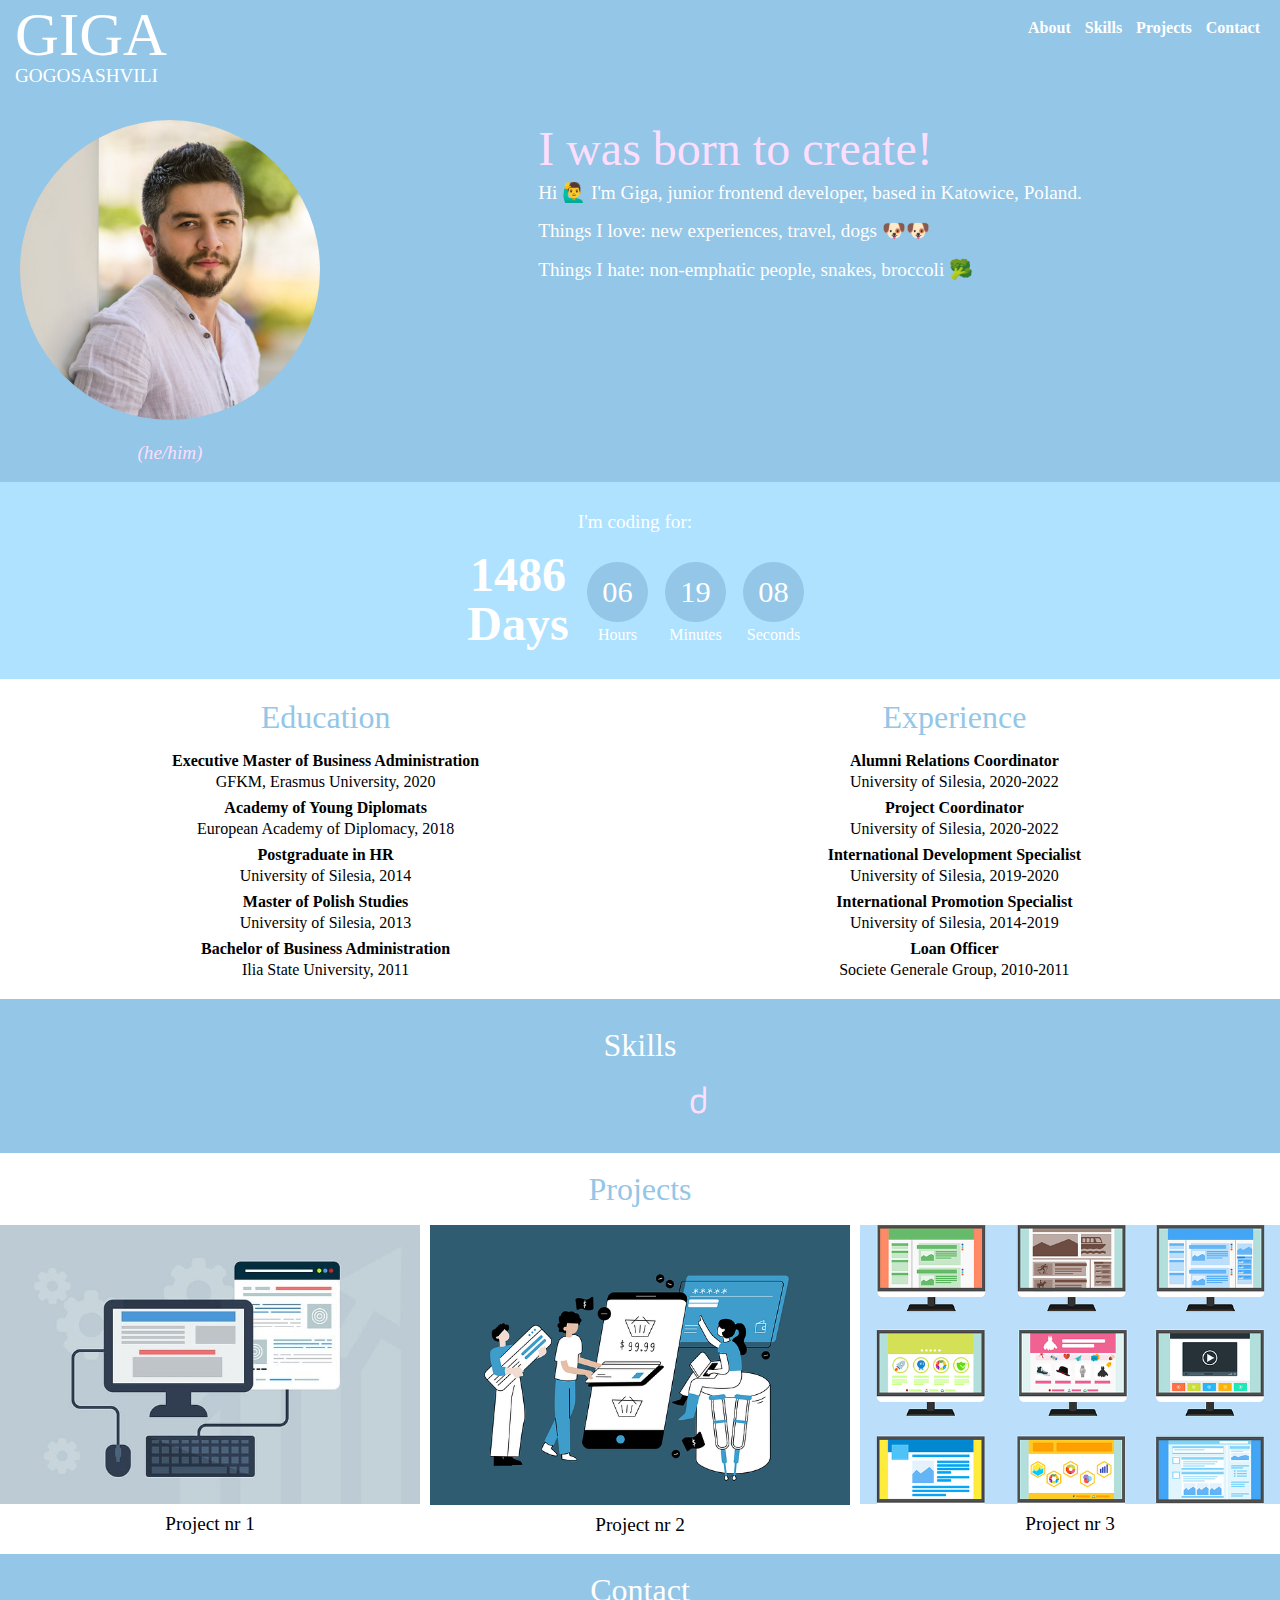
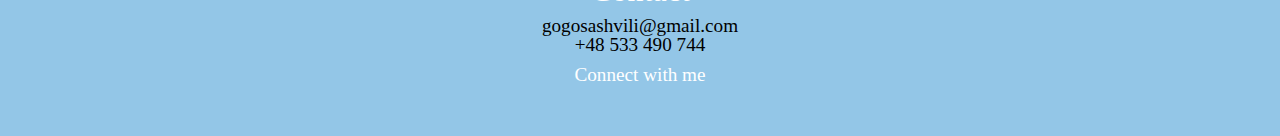
<file: resources/Giga Gogosashvili.html>
<!DOCTYPE html>
<!-- saved from url=(0032)http://127.0.0.1:5500/index.html -->
<html lang="en"><head><meta http-equiv="Content-Type" content="text/html; charset=UTF-8">
    
    <meta http-equiv="X-UA-Compatible" content="IE=edge">
    <meta name="viewport" content="width=device-width, initial-scale=1.0">
    
    
    <script src="./Giga Gogosashvili_files/447e2f511b.js" crossorigin="anonymous"></script><style media="all" id="fa-v4-font-face">/*!
 * Font Awesome Free 6.3.0 by @fontawesome - https://fontawesome.com
 * License - https://fontawesome.com/license/free (Icons: CC BY 4.0, Fonts: SIL OFL 1.1, Code: MIT License)
 * Copyright 2023 Fonticons, Inc.
 */@font-face{font-family:"FontAwesome";font-display:block;src:url(https://ka-f.fontawesome.com/releases/v6.3.0/webfonts/free-fa-solid-900.woff2) format("woff2"),url(https://ka-f.fontawesome.com/releases/v6.3.0/webfonts/free-fa-solid-900.ttf) format("truetype")}@font-face{font-family:"FontAwesome";font-display:block;src:url(https://ka-f.fontawesome.com/releases/v6.3.0/webfonts/free-fa-brands-400.woff2) format("woff2"),url(https://ka-f.fontawesome.com/releases/v6.3.0/webfonts/free-fa-brands-400.ttf) format("truetype")}@font-face{font-family:"FontAwesome";font-display:block;src:url(https://ka-f.fontawesome.com/releases/v6.3.0/webfonts/free-fa-regular-400.woff2) format("woff2"),url(https://ka-f.fontawesome.com/releases/v6.3.0/webfonts/free-fa-regular-400.ttf) format("truetype");unicode-range:u+f003,u+f006,u+f014,u+f016-f017,u+f01a-f01b,u+f01d,u+f022,u+f03e,u+f044,u+f046,u+f05c-f05d,u+f06e,u+f070,u+f087-f088,u+f08a,u+f094,u+f096-f097,u+f09d,u+f0a0,u+f0a2,u+f0a4-f0a7,u+f0c5,u+f0c7,u+f0e5-f0e6,u+f0eb,u+f0f6-f0f8,u+f10c,u+f114-f115,u+f118-f11a,u+f11c-f11d,u+f133,u+f147,u+f14e,u+f150-f152,u+f185-f186,u+f18e,u+f190-f192,u+f196,u+f1c1-f1c9,u+f1d9,u+f1db,u+f1e3,u+f1ea,u+f1f7,u+f1f9,u+f20a,u+f247-f248,u+f24a,u+f24d,u+f255-f25b,u+f25d,u+f271-f274,u+f278,u+f27b,u+f28c,u+f28e,u+f29c,u+f2b5,u+f2b7,u+f2ba,u+f2bc,u+f2be,u+f2c0-f2c1,u+f2c3,u+f2d0,u+f2d2,u+f2d4,u+f2dc}@font-face{font-family:"FontAwesome";font-display:block;src:url(https://ka-f.fontawesome.com/releases/v6.3.0/webfonts/free-fa-v4compatibility.woff2) format("woff2"),url(https://ka-f.fontawesome.com/releases/v6.3.0/webfonts/free-fa-v4compatibility.ttf) format("truetype");unicode-range:u+f041,u+f047,u+f065-f066,u+f07d-f07e,u+f080,u+f08b,u+f08e,u+f090,u+f09a,u+f0ac,u+f0ae,u+f0b2,u+f0d0,u+f0d6,u+f0e4,u+f0ec,u+f10a-f10b,u+f123,u+f13e,u+f148-f149,u+f14c,u+f156,u+f15e,u+f160-f161,u+f163,u+f175-f178,u+f195,u+f1f8,u+f219,u+f27a}</style><style media="all" id="fa-v5-font-face">/*!
 * Font Awesome Free 6.3.0 by @fontawesome - https://fontawesome.com
 * License - https://fontawesome.com/license/free (Icons: CC BY 4.0, Fonts: SIL OFL 1.1, Code: MIT License)
 * Copyright 2023 Fonticons, Inc.
 */@font-face{font-family:"Font Awesome 5 Brands";font-display:block;font-weight:400;src:url(https://ka-f.fontawesome.com/releases/v6.3.0/webfonts/free-fa-brands-400.woff2) format("woff2"),url(https://ka-f.fontawesome.com/releases/v6.3.0/webfonts/free-fa-brands-400.ttf) format("truetype")}@font-face{font-family:"Font Awesome 5 Free";font-display:block;font-weight:900;src:url(https://ka-f.fontawesome.com/releases/v6.3.0/webfonts/free-fa-solid-900.woff2) format("woff2"),url(https://ka-f.fontawesome.com/releases/v6.3.0/webfonts/free-fa-solid-900.ttf) format("truetype")}@font-face{font-family:"Font Awesome 5 Free";font-display:block;font-weight:400;src:url(https://ka-f.fontawesome.com/releases/v6.3.0/webfonts/free-fa-regular-400.woff2) format("woff2"),url(https://ka-f.fontawesome.com/releases/v6.3.0/webfonts/free-fa-regular-400.ttf) format("truetype")}</style><style media="all" id="fa-v4-shims">/*!
 * Font Awesome Free 6.3.0 by @fontawesome - https://fontawesome.com
 * License - https://fontawesome.com/license/free (Icons: CC BY 4.0, Fonts: SIL OFL 1.1, Code: MIT License)
 * Copyright 2023 Fonticons, Inc.
 */.fa.fa-glass:before{content:"\f000"}.fa.fa-envelope-o{font-family:"Font Awesome 6 Free";font-weight:400}.fa.fa-envelope-o:before{content:"\f0e0"}.fa.fa-star-o{font-family:"Font Awesome 6 Free";font-weight:400}.fa.fa-star-o:before{content:"\f005"}.fa.fa-close:before,.fa.fa-remove:before{content:"\f00d"}.fa.fa-gear:before{content:"\f013"}.fa.fa-trash-o{font-family:"Font Awesome 6 Free";font-weight:400}.fa.fa-trash-o:before{content:"\f2ed"}.fa.fa-home:before{content:"\f015"}.fa.fa-file-o{font-family:"Font Awesome 6 Free";font-weight:400}.fa.fa-file-o:before{content:"\f15b"}.fa.fa-clock-o{font-family:"Font Awesome 6 Free";font-weight:400}.fa.fa-clock-o:before{content:"\f017"}.fa.fa-arrow-circle-o-down{font-family:"Font Awesome 6 Free";font-weight:400}.fa.fa-arrow-circle-o-down:before{content:"\f358"}.fa.fa-arrow-circle-o-up{font-family:"Font Awesome 6 Free";font-weight:400}.fa.fa-arrow-circle-o-up:before{content:"\f35b"}.fa.fa-play-circle-o{font-family:"Font Awesome 6 Free";font-weight:400}.fa.fa-play-circle-o:before{content:"\f144"}.fa.fa-repeat:before,.fa.fa-rotate-right:before{content:"\f01e"}.fa.fa-refresh:before{content:"\f021"}.fa.fa-list-alt{font-family:"Font Awesome 6 Free";font-weight:400}.fa.fa-list-alt:before{content:"\f022"}.fa.fa-dedent:before{content:"\f03b"}.fa.fa-video-camera:before{content:"\f03d"}.fa.fa-picture-o{font-family:"Font Awesome 6 Free";font-weight:400}.fa.fa-picture-o:before{content:"\f03e"}.fa.fa-photo{font-family:"Font Awesome 6 Free";font-weight:400}.fa.fa-photo:before{content:"\f03e"}.fa.fa-image{font-family:"Font Awesome 6 Free";font-weight:400}.fa.fa-image:before{content:"\f03e"}.fa.fa-map-marker:before{content:"\f3c5"}.fa.fa-pencil-square-o{font-family:"Font Awesome 6 Free";font-weight:400}.fa.fa-pencil-square-o:before{content:"\f044"}.fa.fa-edit{font-family:"Font Awesome 6 Free";font-weight:400}.fa.fa-edit:before{content:"\f044"}.fa.fa-share-square-o:before{content:"\f14d"}.fa.fa-check-square-o{font-family:"Font Awesome 6 Free";font-weight:400}.fa.fa-check-square-o:before{content:"\f14a"}.fa.fa-arrows:before{content:"\f0b2"}.fa.fa-times-circle-o{font-family:"Font Awesome 6 Free";font-weight:400}.fa.fa-times-circle-o:before{content:"\f057"}.fa.fa-check-circle-o{font-family:"Font Awesome 6 Free";font-weight:400}.fa.fa-check-circle-o:before{content:"\f058"}.fa.fa-mail-forward:before{content:"\f064"}.fa.fa-expand:before{content:"\f424"}.fa.fa-compress:before{content:"\f422"}.fa.fa-eye,.fa.fa-eye-slash{font-family:"Font Awesome 6 Free";font-weight:400}.fa.fa-warning:before{content:"\f071"}.fa.fa-calendar:before{content:"\f073"}.fa.fa-arrows-v:before{content:"\f338"}.fa.fa-arrows-h:before{content:"\f337"}.fa.fa-bar-chart-o:before,.fa.fa-bar-chart:before{content:"\e0e3"}.fa.fa-twitter-square{font-family:"Font Awesome 6 Brands";font-weight:400}.fa.fa-twitter-square:before{content:"\f081"}.fa.fa-facebook-square{font-family:"Font Awesome 6 Brands";font-weight:400}.fa.fa-facebook-square:before{content:"\f082"}.fa.fa-gears:before{content:"\f085"}.fa.fa-thumbs-o-up{font-family:"Font Awesome 6 Free";font-weight:400}.fa.fa-thumbs-o-up:before{content:"\f164"}.fa.fa-thumbs-o-down{font-family:"Font Awesome 6 Free";font-weight:400}.fa.fa-thumbs-o-down:before{content:"\f165"}.fa.fa-heart-o{font-family:"Font Awesome 6 Free";font-weight:400}.fa.fa-heart-o:before{content:"\f004"}.fa.fa-sign-out:before{content:"\f2f5"}.fa.fa-linkedin-square{font-family:"Font Awesome 6 Brands";font-weight:400}.fa.fa-linkedin-square:before{content:"\f08c"}.fa.fa-thumb-tack:before{content:"\f08d"}.fa.fa-external-link:before{content:"\f35d"}.fa.fa-sign-in:before{content:"\f2f6"}.fa.fa-github-square{font-family:"Font Awesome 6 Brands";font-weight:400}.fa.fa-github-square:before{content:"\f092"}.fa.fa-lemon-o{font-family:"Font Awesome 6 Free";font-weight:400}.fa.fa-lemon-o:before{content:"\f094"}.fa.fa-square-o{font-family:"Font Awesome 6 Free";font-weight:400}.fa.fa-square-o:before{content:"\f0c8"}.fa.fa-bookmark-o{font-family:"Font Awesome 6 Free";font-weight:400}.fa.fa-bookmark-o:before{content:"\f02e"}.fa.fa-facebook,.fa.fa-twitter{font-family:"Font Awesome 6 Brands";font-weight:400}.fa.fa-facebook:before{content:"\f39e"}.fa.fa-facebook-f{font-family:"Font Awesome 6 Brands";font-weight:400}.fa.fa-facebook-f:before{content:"\f39e"}.fa.fa-github{font-family:"Font Awesome 6 Brands";font-weight:400}.fa.fa-credit-card{font-family:"Font Awesome 6 Free";font-weight:400}.fa.fa-feed:before{content:"\f09e"}.fa.fa-hdd-o{font-family:"Font Awesome 6 Free";font-weight:400}.fa.fa-hdd-o:before{content:"\f0a0"}.fa.fa-hand-o-right{font-family:"Font Awesome 6 Free";font-weight:400}.fa.fa-hand-o-right:before{content:"\f0a4"}.fa.fa-hand-o-left{font-family:"Font Awesome 6 Free";font-weight:400}.fa.fa-hand-o-left:before{content:"\f0a5"}.fa.fa-hand-o-up{font-family:"Font Awesome 6 Free";font-weight:400}.fa.fa-hand-o-up:before{content:"\f0a6"}.fa.fa-hand-o-down{font-family:"Font Awesome 6 Free";font-weight:400}.fa.fa-hand-o-down:before{content:"\f0a7"}.fa.fa-globe:before{content:"\f57d"}.fa.fa-tasks:before{content:"\f828"}.fa.fa-arrows-alt:before{content:"\f31e"}.fa.fa-group:before{content:"\f0c0"}.fa.fa-chain:before{content:"\f0c1"}.fa.fa-cut:before{content:"\f0c4"}.fa.fa-files-o{font-family:"Font Awesome 6 Free";font-weight:400}.fa.fa-files-o:before{content:"\f0c5"}.fa.fa-floppy-o{font-family:"Font Awesome 6 Free";font-weight:400}.fa.fa-floppy-o:before{content:"\f0c7"}.fa.fa-save{font-family:"Font Awesome 6 Free";font-weight:400}.fa.fa-save:before{content:"\f0c7"}.fa.fa-navicon:before,.fa.fa-reorder:before{content:"\f0c9"}.fa.fa-magic:before{content:"\e2ca"}.fa.fa-pinterest,.fa.fa-pinterest-square{font-family:"Font Awesome 6 Brands";font-weight:400}.fa.fa-pinterest-square:before{content:"\f0d3"}.fa.fa-google-plus-square{font-family:"Font Awesome 6 Brands";font-weight:400}.fa.fa-google-plus-square:before{content:"\f0d4"}.fa.fa-google-plus{font-family:"Font Awesome 6 Brands";font-weight:400}.fa.fa-google-plus:before{content:"\f0d5"}.fa.fa-money:before{content:"\f3d1"}.fa.fa-unsorted:before{content:"\f0dc"}.fa.fa-sort-desc:before{content:"\f0dd"}.fa.fa-sort-asc:before{content:"\f0de"}.fa.fa-linkedin{font-family:"Font Awesome 6 Brands";font-weight:400}.fa.fa-linkedin:before{content:"\f0e1"}.fa.fa-rotate-left:before{content:"\f0e2"}.fa.fa-legal:before{content:"\f0e3"}.fa.fa-dashboard:before,.fa.fa-tachometer:before{content:"\f625"}.fa.fa-comment-o{font-family:"Font Awesome 6 Free";font-weight:400}.fa.fa-comment-o:before{content:"\f075"}.fa.fa-comments-o{font-family:"Font Awesome 6 Free";font-weight:400}.fa.fa-comments-o:before{content:"\f086"}.fa.fa-flash:before{content:"\f0e7"}.fa.fa-clipboard:before{content:"\f0ea"}.fa.fa-lightbulb-o{font-family:"Font Awesome 6 Free";font-weight:400}.fa.fa-lightbulb-o:before{content:"\f0eb"}.fa.fa-exchange:before{content:"\f362"}.fa.fa-cloud-download:before{content:"\f0ed"}.fa.fa-cloud-upload:before{content:"\f0ee"}.fa.fa-bell-o{font-family:"Font Awesome 6 Free";font-weight:400}.fa.fa-bell-o:before{content:"\f0f3"}.fa.fa-cutlery:before{content:"\f2e7"}.fa.fa-file-text-o{font-family:"Font Awesome 6 Free";font-weight:400}.fa.fa-file-text-o:before{content:"\f15c"}.fa.fa-building-o{font-family:"Font Awesome 6 Free";font-weight:400}.fa.fa-building-o:before{content:"\f1ad"}.fa.fa-hospital-o{font-family:"Font Awesome 6 Free";font-weight:400}.fa.fa-hospital-o:before{content:"\f0f8"}.fa.fa-tablet:before{content:"\f3fa"}.fa.fa-mobile-phone:before,.fa.fa-mobile:before{content:"\f3cd"}.fa.fa-circle-o{font-family:"Font Awesome 6 Free";font-weight:400}.fa.fa-circle-o:before{content:"\f111"}.fa.fa-mail-reply:before{content:"\f3e5"}.fa.fa-github-alt{font-family:"Font Awesome 6 Brands";font-weight:400}.fa.fa-folder-o{font-family:"Font Awesome 6 Free";font-weight:400}.fa.fa-folder-o:before{content:"\f07b"}.fa.fa-folder-open-o{font-family:"Font Awesome 6 Free";font-weight:400}.fa.fa-folder-open-o:before{content:"\f07c"}.fa.fa-smile-o{font-family:"Font Awesome 6 Free";font-weight:400}.fa.fa-smile-o:before{content:"\f118"}.fa.fa-frown-o{font-family:"Font Awesome 6 Free";font-weight:400}.fa.fa-frown-o:before{content:"\f119"}.fa.fa-meh-o{font-family:"Font Awesome 6 Free";font-weight:400}.fa.fa-meh-o:before{content:"\f11a"}.fa.fa-keyboard-o{font-family:"Font Awesome 6 Free";font-weight:400}.fa.fa-keyboard-o:before{content:"\f11c"}.fa.fa-flag-o{font-family:"Font Awesome 6 Free";font-weight:400}.fa.fa-flag-o:before{content:"\f024"}.fa.fa-mail-reply-all:before{content:"\f122"}.fa.fa-star-half-o{font-family:"Font Awesome 6 Free";font-weight:400}.fa.fa-star-half-o:before{content:"\f5c0"}.fa.fa-star-half-empty{font-family:"Font Awesome 6 Free";font-weight:400}.fa.fa-star-half-empty:before{content:"\f5c0"}.fa.fa-star-half-full{font-family:"Font Awesome 6 Free";font-weight:400}.fa.fa-star-half-full:before{content:"\f5c0"}.fa.fa-code-fork:before{content:"\f126"}.fa.fa-chain-broken:before,.fa.fa-unlink:before{content:"\f127"}.fa.fa-calendar-o{font-family:"Font Awesome 6 Free";font-weight:400}.fa.fa-calendar-o:before{content:"\f133"}.fa.fa-css3,.fa.fa-html5,.fa.fa-maxcdn{font-family:"Font Awesome 6 Brands";font-weight:400}.fa.fa-unlock-alt:before{content:"\f09c"}.fa.fa-minus-square-o{font-family:"Font Awesome 6 Free";font-weight:400}.fa.fa-minus-square-o:before{content:"\f146"}.fa.fa-level-up:before{content:"\f3bf"}.fa.fa-level-down:before{content:"\f3be"}.fa.fa-pencil-square:before{content:"\f14b"}.fa.fa-external-link-square:before{content:"\f360"}.fa.fa-compass{font-family:"Font Awesome 6 Free";font-weight:400}.fa.fa-caret-square-o-down{font-family:"Font Awesome 6 Free";font-weight:400}.fa.fa-caret-square-o-down:before{content:"\f150"}.fa.fa-toggle-down{font-family:"Font Awesome 6 Free";font-weight:400}.fa.fa-toggle-down:before{content:"\f150"}.fa.fa-caret-square-o-up{font-family:"Font Awesome 6 Free";font-weight:400}.fa.fa-caret-square-o-up:before{content:"\f151"}.fa.fa-toggle-up{font-family:"Font Awesome 6 Free";font-weight:400}.fa.fa-toggle-up:before{content:"\f151"}.fa.fa-caret-square-o-right{font-family:"Font Awesome 6 Free";font-weight:400}.fa.fa-caret-square-o-right:before{content:"\f152"}.fa.fa-toggle-right{font-family:"Font Awesome 6 Free";font-weight:400}.fa.fa-toggle-right:before{content:"\f152"}.fa.fa-eur:before,.fa.fa-euro:before{content:"\f153"}.fa.fa-gbp:before{content:"\f154"}.fa.fa-dollar:before,.fa.fa-usd:before{content:"\24"}.fa.fa-inr:before,.fa.fa-rupee:before{content:"\e1bc"}.fa.fa-cny:before,.fa.fa-jpy:before,.fa.fa-rmb:before,.fa.fa-yen:before{content:"\f157"}.fa.fa-rouble:before,.fa.fa-rub:before,.fa.fa-ruble:before{content:"\f158"}.fa.fa-krw:before,.fa.fa-won:before{content:"\f159"}.fa.fa-bitcoin,.fa.fa-btc{font-family:"Font Awesome 6 Brands";font-weight:400}.fa.fa-bitcoin:before{content:"\f15a"}.fa.fa-file-text:before{content:"\f15c"}.fa.fa-sort-alpha-asc:before{content:"\f15d"}.fa.fa-sort-alpha-desc:before{content:"\f881"}.fa.fa-sort-amount-asc:before{content:"\f884"}.fa.fa-sort-amount-desc:before{content:"\f160"}.fa.fa-sort-numeric-asc:before{content:"\f162"}.fa.fa-sort-numeric-desc:before{content:"\f886"}.fa.fa-youtube-square{font-family:"Font Awesome 6 Brands";font-weight:400}.fa.fa-youtube-square:before{content:"\f431"}.fa.fa-xing,.fa.fa-xing-square,.fa.fa-youtube{font-family:"Font Awesome 6 Brands";font-weight:400}.fa.fa-xing-square:before{content:"\f169"}.fa.fa-youtube-play{font-family:"Font Awesome 6 Brands";font-weight:400}.fa.fa-youtube-play:before{content:"\f167"}.fa.fa-adn,.fa.fa-bitbucket,.fa.fa-bitbucket-square,.fa.fa-dropbox,.fa.fa-flickr,.fa.fa-instagram,.fa.fa-stack-overflow{font-family:"Font Awesome 6 Brands";font-weight:400}.fa.fa-bitbucket-square:before{content:"\f171"}.fa.fa-tumblr,.fa.fa-tumblr-square{font-family:"Font Awesome 6 Brands";font-weight:400}.fa.fa-tumblr-square:before{content:"\f174"}.fa.fa-long-arrow-down:before{content:"\f309"}.fa.fa-long-arrow-up:before{content:"\f30c"}.fa.fa-long-arrow-left:before{content:"\f30a"}.fa.fa-long-arrow-right:before{content:"\f30b"}.fa.fa-android,.fa.fa-apple,.fa.fa-dribbble,.fa.fa-foursquare,.fa.fa-gittip,.fa.fa-gratipay,.fa.fa-linux,.fa.fa-skype,.fa.fa-trello,.fa.fa-windows{font-family:"Font Awesome 6 Brands";font-weight:400}.fa.fa-gittip:before{content:"\f184"}.fa.fa-sun-o{font-family:"Font Awesome 6 Free";font-weight:400}.fa.fa-sun-o:before{content:"\f185"}.fa.fa-moon-o{font-family:"Font Awesome 6 Free";font-weight:400}.fa.fa-moon-o:before{content:"\f186"}.fa.fa-pagelines,.fa.fa-renren,.fa.fa-stack-exchange,.fa.fa-vk,.fa.fa-weibo{font-family:"Font Awesome 6 Brands";font-weight:400}.fa.fa-arrow-circle-o-right{font-family:"Font Awesome 6 Free";font-weight:400}.fa.fa-arrow-circle-o-right:before{content:"\f35a"}.fa.fa-arrow-circle-o-left{font-family:"Font Awesome 6 Free";font-weight:400}.fa.fa-arrow-circle-o-left:before{content:"\f359"}.fa.fa-caret-square-o-left{font-family:"Font Awesome 6 Free";font-weight:400}.fa.fa-caret-square-o-left:before{content:"\f191"}.fa.fa-toggle-left{font-family:"Font Awesome 6 Free";font-weight:400}.fa.fa-toggle-left:before{content:"\f191"}.fa.fa-dot-circle-o{font-family:"Font Awesome 6 Free";font-weight:400}.fa.fa-dot-circle-o:before{content:"\f192"}.fa.fa-vimeo-square{font-family:"Font Awesome 6 Brands";font-weight:400}.fa.fa-vimeo-square:before{content:"\f194"}.fa.fa-try:before,.fa.fa-turkish-lira:before{content:"\e2bb"}.fa.fa-plus-square-o{font-family:"Font Awesome 6 Free";font-weight:400}.fa.fa-plus-square-o:before{content:"\f0fe"}.fa.fa-openid,.fa.fa-slack,.fa.fa-wordpress{font-family:"Font Awesome 6 Brands";font-weight:400}.fa.fa-bank:before,.fa.fa-institution:before{content:"\f19c"}.fa.fa-mortar-board:before{content:"\f19d"}.fa.fa-google,.fa.fa-reddit,.fa.fa-reddit-square,.fa.fa-yahoo{font-family:"Font Awesome 6 Brands";font-weight:400}.fa.fa-reddit-square:before{content:"\f1a2"}.fa.fa-behance,.fa.fa-behance-square,.fa.fa-delicious,.fa.fa-digg,.fa.fa-drupal,.fa.fa-joomla,.fa.fa-pied-piper-alt,.fa.fa-pied-piper-pp,.fa.fa-stumbleupon,.fa.fa-stumbleupon-circle{font-family:"Font Awesome 6 Brands";font-weight:400}.fa.fa-behance-square:before{content:"\f1b5"}.fa.fa-steam,.fa.fa-steam-square{font-family:"Font Awesome 6 Brands";font-weight:400}.fa.fa-steam-square:before{content:"\f1b7"}.fa.fa-automobile:before{content:"\f1b9"}.fa.fa-cab:before{content:"\f1ba"}.fa.fa-deviantart,.fa.fa-soundcloud,.fa.fa-spotify{font-family:"Font Awesome 6 Brands";font-weight:400}.fa.fa-file-pdf-o{font-family:"Font Awesome 6 Free";font-weight:400}.fa.fa-file-pdf-o:before{content:"\f1c1"}.fa.fa-file-word-o{font-family:"Font Awesome 6 Free";font-weight:400}.fa.fa-file-word-o:before{content:"\f1c2"}.fa.fa-file-excel-o{font-family:"Font Awesome 6 Free";font-weight:400}.fa.fa-file-excel-o:before{content:"\f1c3"}.fa.fa-file-powerpoint-o{font-family:"Font Awesome 6 Free";font-weight:400}.fa.fa-file-powerpoint-o:before{content:"\f1c4"}.fa.fa-file-image-o{font-family:"Font Awesome 6 Free";font-weight:400}.fa.fa-file-image-o:before{content:"\f1c5"}.fa.fa-file-photo-o{font-family:"Font Awesome 6 Free";font-weight:400}.fa.fa-file-photo-o:before{content:"\f1c5"}.fa.fa-file-picture-o{font-family:"Font Awesome 6 Free";font-weight:400}.fa.fa-file-picture-o:before{content:"\f1c5"}.fa.fa-file-archive-o{font-family:"Font Awesome 6 Free";font-weight:400}.fa.fa-file-archive-o:before{content:"\f1c6"}.fa.fa-file-zip-o{font-family:"Font Awesome 6 Free";font-weight:400}.fa.fa-file-zip-o:before{content:"\f1c6"}.fa.fa-file-audio-o{font-family:"Font Awesome 6 Free";font-weight:400}.fa.fa-file-audio-o:before{content:"\f1c7"}.fa.fa-file-sound-o{font-family:"Font Awesome 6 Free";font-weight:400}.fa.fa-file-sound-o:before{content:"\f1c7"}.fa.fa-file-video-o{font-family:"Font Awesome 6 Free";font-weight:400}.fa.fa-file-video-o:before{content:"\f1c8"}.fa.fa-file-movie-o{font-family:"Font Awesome 6 Free";font-weight:400}.fa.fa-file-movie-o:before{content:"\f1c8"}.fa.fa-file-code-o{font-family:"Font Awesome 6 Free";font-weight:400}.fa.fa-file-code-o:before{content:"\f1c9"}.fa.fa-codepen,.fa.fa-jsfiddle,.fa.fa-vine{font-family:"Font Awesome 6 Brands";font-weight:400}.fa.fa-life-bouy:before,.fa.fa-life-buoy:before,.fa.fa-life-saver:before,.fa.fa-support:before{content:"\f1cd"}.fa.fa-circle-o-notch:before{content:"\f1ce"}.fa.fa-ra,.fa.fa-rebel{font-family:"Font Awesome 6 Brands";font-weight:400}.fa.fa-ra:before{content:"\f1d0"}.fa.fa-resistance{font-family:"Font Awesome 6 Brands";font-weight:400}.fa.fa-resistance:before{content:"\f1d0"}.fa.fa-empire,.fa.fa-ge{font-family:"Font Awesome 6 Brands";font-weight:400}.fa.fa-ge:before{content:"\f1d1"}.fa.fa-git-square{font-family:"Font Awesome 6 Brands";font-weight:400}.fa.fa-git-square:before{content:"\f1d2"}.fa.fa-git,.fa.fa-hacker-news,.fa.fa-y-combinator-square{font-family:"Font Awesome 6 Brands";font-weight:400}.fa.fa-y-combinator-square:before{content:"\f1d4"}.fa.fa-yc-square{font-family:"Font Awesome 6 Brands";font-weight:400}.fa.fa-yc-square:before{content:"\f1d4"}.fa.fa-qq,.fa.fa-tencent-weibo,.fa.fa-wechat,.fa.fa-weixin{font-family:"Font Awesome 6 Brands";font-weight:400}.fa.fa-wechat:before{content:"\f1d7"}.fa.fa-send:before{content:"\f1d8"}.fa.fa-paper-plane-o{font-family:"Font Awesome 6 Free";font-weight:400}.fa.fa-paper-plane-o:before{content:"\f1d8"}.fa.fa-send-o{font-family:"Font Awesome 6 Free";font-weight:400}.fa.fa-send-o:before{content:"\f1d8"}.fa.fa-circle-thin{font-family:"Font Awesome 6 Free";font-weight:400}.fa.fa-circle-thin:before{content:"\f111"}.fa.fa-header:before{content:"\f1dc"}.fa.fa-futbol-o{font-family:"Font Awesome 6 Free";font-weight:400}.fa.fa-futbol-o:before{content:"\f1e3"}.fa.fa-soccer-ball-o{font-family:"Font Awesome 6 Free";font-weight:400}.fa.fa-soccer-ball-o:before{content:"\f1e3"}.fa.fa-slideshare,.fa.fa-twitch,.fa.fa-yelp{font-family:"Font Awesome 6 Brands";font-weight:400}.fa.fa-newspaper-o{font-family:"Font Awesome 6 Free";font-weight:400}.fa.fa-newspaper-o:before{content:"\f1ea"}.fa.fa-cc-amex,.fa.fa-cc-discover,.fa.fa-cc-mastercard,.fa.fa-cc-paypal,.fa.fa-cc-stripe,.fa.fa-cc-visa,.fa.fa-google-wallet,.fa.fa-paypal{font-family:"Font Awesome 6 Brands";font-weight:400}.fa.fa-bell-slash-o{font-family:"Font Awesome 6 Free";font-weight:400}.fa.fa-bell-slash-o:before{content:"\f1f6"}.fa.fa-trash:before{content:"\f2ed"}.fa.fa-copyright{font-family:"Font Awesome 6 Free";font-weight:400}.fa.fa-eyedropper:before{content:"\f1fb"}.fa.fa-area-chart:before{content:"\f1fe"}.fa.fa-pie-chart:before{content:"\f200"}.fa.fa-line-chart:before{content:"\f201"}.fa.fa-lastfm,.fa.fa-lastfm-square{font-family:"Font Awesome 6 Brands";font-weight:400}.fa.fa-lastfm-square:before{content:"\f203"}.fa.fa-angellist,.fa.fa-ioxhost{font-family:"Font Awesome 6 Brands";font-weight:400}.fa.fa-cc{font-family:"Font Awesome 6 Free";font-weight:400}.fa.fa-cc:before{content:"\f20a"}.fa.fa-ils:before,.fa.fa-shekel:before,.fa.fa-sheqel:before{content:"\f20b"}.fa.fa-buysellads,.fa.fa-connectdevelop,.fa.fa-dashcube,.fa.fa-forumbee,.fa.fa-leanpub,.fa.fa-sellsy,.fa.fa-shirtsinbulk,.fa.fa-simplybuilt,.fa.fa-skyatlas{font-family:"Font Awesome 6 Brands";font-weight:400}.fa.fa-diamond{font-family:"Font Awesome 6 Free";font-weight:400}.fa.fa-diamond:before{content:"\f3a5"}.fa.fa-intersex:before,.fa.fa-transgender:before{content:"\f224"}.fa.fa-transgender-alt:before{content:"\f225"}.fa.fa-facebook-official{font-family:"Font Awesome 6 Brands";font-weight:400}.fa.fa-facebook-official:before{content:"\f09a"}.fa.fa-pinterest-p,.fa.fa-whatsapp{font-family:"Font Awesome 6 Brands";font-weight:400}.fa.fa-hotel:before{content:"\f236"}.fa.fa-medium,.fa.fa-viacoin,.fa.fa-y-combinator,.fa.fa-yc{font-family:"Font Awesome 6 Brands";font-weight:400}.fa.fa-yc:before{content:"\f23b"}.fa.fa-expeditedssl,.fa.fa-opencart,.fa.fa-optin-monster{font-family:"Font Awesome 6 Brands";font-weight:400}.fa.fa-battery-4:before,.fa.fa-battery:before{content:"\f240"}.fa.fa-battery-3:before{content:"\f241"}.fa.fa-battery-2:before{content:"\f242"}.fa.fa-battery-1:before{content:"\f243"}.fa.fa-battery-0:before{content:"\f244"}.fa.fa-object-group,.fa.fa-object-ungroup,.fa.fa-sticky-note-o{font-family:"Font Awesome 6 Free";font-weight:400}.fa.fa-sticky-note-o:before{content:"\f249"}.fa.fa-cc-diners-club,.fa.fa-cc-jcb{font-family:"Font Awesome 6 Brands";font-weight:400}.fa.fa-clone{font-family:"Font Awesome 6 Free";font-weight:400}.fa.fa-hourglass-o:before{content:"\f254"}.fa.fa-hourglass-1:before{content:"\f251"}.fa.fa-hourglass-2:before{content:"\f252"}.fa.fa-hourglass-3:before{content:"\f253"}.fa.fa-hand-rock-o{font-family:"Font Awesome 6 Free";font-weight:400}.fa.fa-hand-rock-o:before{content:"\f255"}.fa.fa-hand-grab-o{font-family:"Font Awesome 6 Free";font-weight:400}.fa.fa-hand-grab-o:before{content:"\f255"}.fa.fa-hand-paper-o{font-family:"Font Awesome 6 Free";font-weight:400}.fa.fa-hand-paper-o:before{content:"\f256"}.fa.fa-hand-stop-o{font-family:"Font Awesome 6 Free";font-weight:400}.fa.fa-hand-stop-o:before{content:"\f256"}.fa.fa-hand-scissors-o{font-family:"Font Awesome 6 Free";font-weight:400}.fa.fa-hand-scissors-o:before{content:"\f257"}.fa.fa-hand-lizard-o{font-family:"Font Awesome 6 Free";font-weight:400}.fa.fa-hand-lizard-o:before{content:"\f258"}.fa.fa-hand-spock-o{font-family:"Font Awesome 6 Free";font-weight:400}.fa.fa-hand-spock-o:before{content:"\f259"}.fa.fa-hand-pointer-o{font-family:"Font Awesome 6 Free";font-weight:400}.fa.fa-hand-pointer-o:before{content:"\f25a"}.fa.fa-hand-peace-o{font-family:"Font Awesome 6 Free";font-weight:400}.fa.fa-hand-peace-o:before{content:"\f25b"}.fa.fa-registered{font-family:"Font Awesome 6 Free";font-weight:400}.fa.fa-creative-commons,.fa.fa-gg,.fa.fa-gg-circle,.fa.fa-odnoklassniki,.fa.fa-odnoklassniki-square{font-family:"Font Awesome 6 Brands";font-weight:400}.fa.fa-odnoklassniki-square:before{content:"\f264"}.fa.fa-chrome,.fa.fa-firefox,.fa.fa-get-pocket,.fa.fa-internet-explorer,.fa.fa-opera,.fa.fa-safari,.fa.fa-wikipedia-w{font-family:"Font Awesome 6 Brands";font-weight:400}.fa.fa-television:before{content:"\f26c"}.fa.fa-500px,.fa.fa-amazon,.fa.fa-contao{font-family:"Font Awesome 6 Brands";font-weight:400}.fa.fa-calendar-plus-o{font-family:"Font Awesome 6 Free";font-weight:400}.fa.fa-calendar-plus-o:before{content:"\f271"}.fa.fa-calendar-minus-o{font-family:"Font Awesome 6 Free";font-weight:400}.fa.fa-calendar-minus-o:before{content:"\f272"}.fa.fa-calendar-times-o{font-family:"Font Awesome 6 Free";font-weight:400}.fa.fa-calendar-times-o:before{content:"\f273"}.fa.fa-calendar-check-o{font-family:"Font Awesome 6 Free";font-weight:400}.fa.fa-calendar-check-o:before{content:"\f274"}.fa.fa-map-o{font-family:"Font Awesome 6 Free";font-weight:400}.fa.fa-map-o:before{content:"\f279"}.fa.fa-commenting:before{content:"\f4ad"}.fa.fa-commenting-o{font-family:"Font Awesome 6 Free";font-weight:400}.fa.fa-commenting-o:before{content:"\f4ad"}.fa.fa-houzz,.fa.fa-vimeo{font-family:"Font Awesome 6 Brands";font-weight:400}.fa.fa-vimeo:before{content:"\f27d"}.fa.fa-black-tie,.fa.fa-edge,.fa.fa-fonticons,.fa.fa-reddit-alien{font-family:"Font Awesome 6 Brands";font-weight:400}.fa.fa-credit-card-alt:before{content:"\f09d"}.fa.fa-codiepie,.fa.fa-fort-awesome,.fa.fa-mixcloud,.fa.fa-modx,.fa.fa-product-hunt,.fa.fa-scribd,.fa.fa-usb{font-family:"Font Awesome 6 Brands";font-weight:400}.fa.fa-pause-circle-o{font-family:"Font Awesome 6 Free";font-weight:400}.fa.fa-pause-circle-o:before{content:"\f28b"}.fa.fa-stop-circle-o{font-family:"Font Awesome 6 Free";font-weight:400}.fa.fa-stop-circle-o:before{content:"\f28d"}.fa.fa-bluetooth,.fa.fa-bluetooth-b,.fa.fa-envira,.fa.fa-gitlab,.fa.fa-wheelchair-alt,.fa.fa-wpbeginner,.fa.fa-wpforms{font-family:"Font Awesome 6 Brands";font-weight:400}.fa.fa-wheelchair-alt:before{content:"\f368"}.fa.fa-question-circle-o{font-family:"Font Awesome 6 Free";font-weight:400}.fa.fa-question-circle-o:before{content:"\f059"}.fa.fa-volume-control-phone:before{content:"\f2a0"}.fa.fa-asl-interpreting:before{content:"\f2a3"}.fa.fa-deafness:before,.fa.fa-hard-of-hearing:before{content:"\f2a4"}.fa.fa-glide,.fa.fa-glide-g{font-family:"Font Awesome 6 Brands";font-weight:400}.fa.fa-signing:before{content:"\f2a7"}.fa.fa-viadeo,.fa.fa-viadeo-square{font-family:"Font Awesome 6 Brands";font-weight:400}.fa.fa-viadeo-square:before{content:"\f2aa"}.fa.fa-snapchat,.fa.fa-snapchat-ghost{font-family:"Font Awesome 6 Brands";font-weight:400}.fa.fa-snapchat-ghost:before{content:"\f2ab"}.fa.fa-snapchat-square{font-family:"Font Awesome 6 Brands";font-weight:400}.fa.fa-snapchat-square:before{content:"\f2ad"}.fa.fa-first-order,.fa.fa-google-plus-official,.fa.fa-pied-piper,.fa.fa-themeisle,.fa.fa-yoast{font-family:"Font Awesome 6 Brands";font-weight:400}.fa.fa-google-plus-official:before{content:"\f2b3"}.fa.fa-google-plus-circle{font-family:"Font Awesome 6 Brands";font-weight:400}.fa.fa-google-plus-circle:before{content:"\f2b3"}.fa.fa-fa,.fa.fa-font-awesome{font-family:"Font Awesome 6 Brands";font-weight:400}.fa.fa-fa:before{content:"\f2b4"}.fa.fa-handshake-o{font-family:"Font Awesome 6 Free";font-weight:400}.fa.fa-handshake-o:before{content:"\f2b5"}.fa.fa-envelope-open-o{font-family:"Font Awesome 6 Free";font-weight:400}.fa.fa-envelope-open-o:before{content:"\f2b6"}.fa.fa-linode{font-family:"Font Awesome 6 Brands";font-weight:400}.fa.fa-address-book-o{font-family:"Font Awesome 6 Free";font-weight:400}.fa.fa-address-book-o:before{content:"\f2b9"}.fa.fa-vcard:before{content:"\f2bb"}.fa.fa-address-card-o{font-family:"Font Awesome 6 Free";font-weight:400}.fa.fa-address-card-o:before{content:"\f2bb"}.fa.fa-vcard-o{font-family:"Font Awesome 6 Free";font-weight:400}.fa.fa-vcard-o:before{content:"\f2bb"}.fa.fa-user-circle-o{font-family:"Font Awesome 6 Free";font-weight:400}.fa.fa-user-circle-o:before{content:"\f2bd"}.fa.fa-user-o{font-family:"Font Awesome 6 Free";font-weight:400}.fa.fa-user-o:before{content:"\f007"}.fa.fa-id-badge{font-family:"Font Awesome 6 Free";font-weight:400}.fa.fa-drivers-license:before{content:"\f2c2"}.fa.fa-id-card-o{font-family:"Font Awesome 6 Free";font-weight:400}.fa.fa-id-card-o:before{content:"\f2c2"}.fa.fa-drivers-license-o{font-family:"Font Awesome 6 Free";font-weight:400}.fa.fa-drivers-license-o:before{content:"\f2c2"}.fa.fa-free-code-camp,.fa.fa-quora,.fa.fa-telegram{font-family:"Font Awesome 6 Brands";font-weight:400}.fa.fa-thermometer-4:before,.fa.fa-thermometer:before{content:"\f2c7"}.fa.fa-thermometer-3:before{content:"\f2c8"}.fa.fa-thermometer-2:before{content:"\f2c9"}.fa.fa-thermometer-1:before{content:"\f2ca"}.fa.fa-thermometer-0:before{content:"\f2cb"}.fa.fa-bathtub:before,.fa.fa-s15:before{content:"\f2cd"}.fa.fa-window-maximize,.fa.fa-window-restore{font-family:"Font Awesome 6 Free";font-weight:400}.fa.fa-times-rectangle:before{content:"\f410"}.fa.fa-window-close-o{font-family:"Font Awesome 6 Free";font-weight:400}.fa.fa-window-close-o:before{content:"\f410"}.fa.fa-times-rectangle-o{font-family:"Font Awesome 6 Free";font-weight:400}.fa.fa-times-rectangle-o:before{content:"\f410"}.fa.fa-bandcamp,.fa.fa-eercast,.fa.fa-etsy,.fa.fa-grav,.fa.fa-imdb,.fa.fa-ravelry{font-family:"Font Awesome 6 Brands";font-weight:400}.fa.fa-eercast:before{content:"\f2da"}.fa.fa-snowflake-o{font-family:"Font Awesome 6 Free";font-weight:400}.fa.fa-snowflake-o:before{content:"\f2dc"}.fa.fa-meetup,.fa.fa-superpowers,.fa.fa-wpexplorer{font-family:"Font Awesome 6 Brands";font-weight:400}</style><style media="all" id="fa-main">/*!
 * Font Awesome Free 6.3.0 by @fontawesome - https://fontawesome.com
 * License - https://fontawesome.com/license/free (Icons: CC BY 4.0, Fonts: SIL OFL 1.1, Code: MIT License)
 * Copyright 2023 Fonticons, Inc.
 */.fa{font-family:var(--fa-style-family,"Font Awesome 6 Free");font-weight:var(--fa-style,900)}.fa,.fa-brands,.fa-classic,.fa-regular,.fa-sharp,.fa-solid,.fab,.far,.fas{-moz-osx-font-smoothing:grayscale;-webkit-font-smoothing:antialiased;display:var(--fa-display,inline-block);font-style:normal;font-variant:normal;line-height:1;text-rendering:auto}.fa-classic,.fa-regular,.fa-solid,.far,.fas{font-family:"Font Awesome 6 Free"}.fa-brands,.fab{font-family:"Font Awesome 6 Brands"}.fa-1x{font-size:1em}.fa-2x{font-size:2em}.fa-3x{font-size:3em}.fa-4x{font-size:4em}.fa-5x{font-size:5em}.fa-6x{font-size:6em}.fa-7x{font-size:7em}.fa-8x{font-size:8em}.fa-9x{font-size:9em}.fa-10x{font-size:10em}.fa-2xs{font-size:.625em;line-height:.1em;vertical-align:.225em}.fa-xs{font-size:.75em;line-height:.08333em;vertical-align:.125em}.fa-sm{font-size:.875em;line-height:.07143em;vertical-align:.05357em}.fa-lg{font-size:1.25em;line-height:.05em;vertical-align:-.075em}.fa-xl{font-size:1.5em;line-height:.04167em;vertical-align:-.125em}.fa-2xl{font-size:2em;line-height:.03125em;vertical-align:-.1875em}.fa-fw{text-align:center;width:1.25em}.fa-ul{list-style-type:none;margin-left:var(--fa-li-margin,2.5em);padding-left:0}.fa-ul>li{position:relative}.fa-li{left:calc(var(--fa-li-width, 2em)*-1);position:absolute;text-align:center;width:var(--fa-li-width,2em);line-height:inherit}.fa-border{border-radius:var(--fa-border-radius,.1em);border:var(--fa-border-width,.08em) var(--fa-border-style,solid) var(--fa-border-color,#eee);padding:var(--fa-border-padding,.2em .25em .15em)}.fa-pull-left{float:left;margin-right:var(--fa-pull-margin,.3em)}.fa-pull-right{float:right;margin-left:var(--fa-pull-margin,.3em)}.fa-beat{-webkit-animation-name:fa-beat;animation-name:fa-beat;-webkit-animation-delay:var(--fa-animation-delay,0s);animation-delay:var(--fa-animation-delay,0s);-webkit-animation-direction:var(--fa-animation-direction,normal);animation-direction:var(--fa-animation-direction,normal);-webkit-animation-duration:var(--fa-animation-duration,1s);animation-duration:var(--fa-animation-duration,1s);-webkit-animation-iteration-count:var(--fa-animation-iteration-count,infinite);animation-iteration-count:var(--fa-animation-iteration-count,infinite);-webkit-animation-timing-function:var(--fa-animation-timing,ease-in-out);animation-timing-function:var(--fa-animation-timing,ease-in-out)}.fa-bounce{-webkit-animation-name:fa-bounce;animation-name:fa-bounce;-webkit-animation-delay:var(--fa-animation-delay,0s);animation-delay:var(--fa-animation-delay,0s);-webkit-animation-direction:var(--fa-animation-direction,normal);animation-direction:var(--fa-animation-direction,normal);-webkit-animation-duration:var(--fa-animation-duration,1s);animation-duration:var(--fa-animation-duration,1s);-webkit-animation-iteration-count:var(--fa-animation-iteration-count,infinite);animation-iteration-count:var(--fa-animation-iteration-count,infinite);-webkit-animation-timing-function:var(--fa-animation-timing,cubic-bezier(.28,.84,.42,1));animation-timing-function:var(--fa-animation-timing,cubic-bezier(.28,.84,.42,1))}.fa-fade{-webkit-animation-name:fa-fade;animation-name:fa-fade;-webkit-animation-iteration-count:var(--fa-animation-iteration-count,infinite);animation-iteration-count:var(--fa-animation-iteration-count,infinite);-webkit-animation-timing-function:var(--fa-animation-timing,cubic-bezier(.4,0,.6,1));animation-timing-function:var(--fa-animation-timing,cubic-bezier(.4,0,.6,1))}.fa-beat-fade,.fa-fade{-webkit-animation-delay:var(--fa-animation-delay,0s);animation-delay:var(--fa-animation-delay,0s);-webkit-animation-direction:var(--fa-animation-direction,normal);animation-direction:var(--fa-animation-direction,normal);-webkit-animation-duration:var(--fa-animation-duration,1s);animation-duration:var(--fa-animation-duration,1s)}.fa-beat-fade{-webkit-animation-name:fa-beat-fade;animation-name:fa-beat-fade;-webkit-animation-iteration-count:var(--fa-animation-iteration-count,infinite);animation-iteration-count:var(--fa-animation-iteration-count,infinite);-webkit-animation-timing-function:var(--fa-animation-timing,cubic-bezier(.4,0,.6,1));animation-timing-function:var(--fa-animation-timing,cubic-bezier(.4,0,.6,1))}.fa-flip{-webkit-animation-name:fa-flip;animation-name:fa-flip;-webkit-animation-delay:var(--fa-animation-delay,0s);animation-delay:var(--fa-animation-delay,0s);-webkit-animation-direction:var(--fa-animation-direction,normal);animation-direction:var(--fa-animation-direction,normal);-webkit-animation-duration:var(--fa-animation-duration,1s);animation-duration:var(--fa-animation-duration,1s);-webkit-animation-iteration-count:var(--fa-animation-iteration-count,infinite);animation-iteration-count:var(--fa-animation-iteration-count,infinite);-webkit-animation-timing-function:var(--fa-animation-timing,ease-in-out);animation-timing-function:var(--fa-animation-timing,ease-in-out)}.fa-shake{-webkit-animation-name:fa-shake;animation-name:fa-shake;-webkit-animation-duration:var(--fa-animation-duration,1s);animation-duration:var(--fa-animation-duration,1s);-webkit-animation-iteration-count:var(--fa-animation-iteration-count,infinite);animation-iteration-count:var(--fa-animation-iteration-count,infinite);-webkit-animation-timing-function:var(--fa-animation-timing,linear);animation-timing-function:var(--fa-animation-timing,linear)}.fa-shake,.fa-spin{-webkit-animation-delay:var(--fa-animation-delay,0s);animation-delay:var(--fa-animation-delay,0s);-webkit-animation-direction:var(--fa-animation-direction,normal);animation-direction:var(--fa-animation-direction,normal)}.fa-spin{-webkit-animation-name:fa-spin;animation-name:fa-spin;-webkit-animation-duration:var(--fa-animation-duration,2s);animation-duration:var(--fa-animation-duration,2s);-webkit-animation-iteration-count:var(--fa-animation-iteration-count,infinite);animation-iteration-count:var(--fa-animation-iteration-count,infinite);-webkit-animation-timing-function:var(--fa-animation-timing,linear);animation-timing-function:var(--fa-animation-timing,linear)}.fa-spin-reverse{--fa-animation-direction:reverse}.fa-pulse,.fa-spin-pulse{-webkit-animation-name:fa-spin;animation-name:fa-spin;-webkit-animation-direction:var(--fa-animation-direction,normal);animation-direction:var(--fa-animation-direction,normal);-webkit-animation-duration:var(--fa-animation-duration,1s);animation-duration:var(--fa-animation-duration,1s);-webkit-animation-iteration-count:var(--fa-animation-iteration-count,infinite);animation-iteration-count:var(--fa-animation-iteration-count,infinite);-webkit-animation-timing-function:var(--fa-animation-timing,steps(8));animation-timing-function:var(--fa-animation-timing,steps(8))}@media (prefers-reduced-motion:reduce){.fa-beat,.fa-beat-fade,.fa-bounce,.fa-fade,.fa-flip,.fa-pulse,.fa-shake,.fa-spin,.fa-spin-pulse{-webkit-animation-delay:-1ms;animation-delay:-1ms;-webkit-animation-duration:1ms;animation-duration:1ms;-webkit-animation-iteration-count:1;animation-iteration-count:1;-webkit-transition-delay:0s;transition-delay:0s;-webkit-transition-duration:0s;transition-duration:0s}}@-webkit-keyframes fa-beat{0%,90%{-webkit-transform:scale(1);transform:scale(1)}45%{-webkit-transform:scale(var(--fa-beat-scale,1.25));transform:scale(var(--fa-beat-scale,1.25))}}@keyframes fa-beat{0%,90%{-webkit-transform:scale(1);transform:scale(1)}45%{-webkit-transform:scale(var(--fa-beat-scale,1.25));transform:scale(var(--fa-beat-scale,1.25))}}@-webkit-keyframes fa-bounce{0%{-webkit-transform:scale(1) translateY(0);transform:scale(1) translateY(0)}10%{-webkit-transform:scale(var(--fa-bounce-start-scale-x,1.1),var(--fa-bounce-start-scale-y,.9)) translateY(0);transform:scale(var(--fa-bounce-start-scale-x,1.1),var(--fa-bounce-start-scale-y,.9)) translateY(0)}30%{-webkit-transform:scale(var(--fa-bounce-jump-scale-x,.9),var(--fa-bounce-jump-scale-y,1.1)) translateY(var(--fa-bounce-height,-.5em));transform:scale(var(--fa-bounce-jump-scale-x,.9),var(--fa-bounce-jump-scale-y,1.1)) translateY(var(--fa-bounce-height,-.5em))}50%{-webkit-transform:scale(var(--fa-bounce-land-scale-x,1.05),var(--fa-bounce-land-scale-y,.95)) translateY(0);transform:scale(var(--fa-bounce-land-scale-x,1.05),var(--fa-bounce-land-scale-y,.95)) translateY(0)}57%{-webkit-transform:scale(1) translateY(var(--fa-bounce-rebound,-.125em));transform:scale(1) translateY(var(--fa-bounce-rebound,-.125em))}64%{-webkit-transform:scale(1) translateY(0);transform:scale(1) translateY(0)}to{-webkit-transform:scale(1) translateY(0);transform:scale(1) translateY(0)}}@keyframes fa-bounce{0%{-webkit-transform:scale(1) translateY(0);transform:scale(1) translateY(0)}10%{-webkit-transform:scale(var(--fa-bounce-start-scale-x,1.1),var(--fa-bounce-start-scale-y,.9)) translateY(0);transform:scale(var(--fa-bounce-start-scale-x,1.1),var(--fa-bounce-start-scale-y,.9)) translateY(0)}30%{-webkit-transform:scale(var(--fa-bounce-jump-scale-x,.9),var(--fa-bounce-jump-scale-y,1.1)) translateY(var(--fa-bounce-height,-.5em));transform:scale(var(--fa-bounce-jump-scale-x,.9),var(--fa-bounce-jump-scale-y,1.1)) translateY(var(--fa-bounce-height,-.5em))}50%{-webkit-transform:scale(var(--fa-bounce-land-scale-x,1.05),var(--fa-bounce-land-scale-y,.95)) translateY(0);transform:scale(var(--fa-bounce-land-scale-x,1.05),var(--fa-bounce-land-scale-y,.95)) translateY(0)}57%{-webkit-transform:scale(1) translateY(var(--fa-bounce-rebound,-.125em));transform:scale(1) translateY(var(--fa-bounce-rebound,-.125em))}64%{-webkit-transform:scale(1) translateY(0);transform:scale(1) translateY(0)}to{-webkit-transform:scale(1) translateY(0);transform:scale(1) translateY(0)}}@-webkit-keyframes fa-fade{50%{opacity:var(--fa-fade-opacity,.4)}}@keyframes fa-fade{50%{opacity:var(--fa-fade-opacity,.4)}}@-webkit-keyframes fa-beat-fade{0%,to{opacity:var(--fa-beat-fade-opacity,.4);-webkit-transform:scale(1);transform:scale(1)}50%{opacity:1;-webkit-transform:scale(var(--fa-beat-fade-scale,1.125));transform:scale(var(--fa-beat-fade-scale,1.125))}}@keyframes fa-beat-fade{0%,to{opacity:var(--fa-beat-fade-opacity,.4);-webkit-transform:scale(1);transform:scale(1)}50%{opacity:1;-webkit-transform:scale(var(--fa-beat-fade-scale,1.125));transform:scale(var(--fa-beat-fade-scale,1.125))}}@-webkit-keyframes fa-flip{50%{-webkit-transform:rotate3d(var(--fa-flip-x,0),var(--fa-flip-y,1),var(--fa-flip-z,0),var(--fa-flip-angle,-180deg));transform:rotate3d(var(--fa-flip-x,0),var(--fa-flip-y,1),var(--fa-flip-z,0),var(--fa-flip-angle,-180deg))}}@keyframes fa-flip{50%{-webkit-transform:rotate3d(var(--fa-flip-x,0),var(--fa-flip-y,1),var(--fa-flip-z,0),var(--fa-flip-angle,-180deg));transform:rotate3d(var(--fa-flip-x,0),var(--fa-flip-y,1),var(--fa-flip-z,0),var(--fa-flip-angle,-180deg))}}@-webkit-keyframes fa-shake{0%{-webkit-transform:rotate(-15deg);transform:rotate(-15deg)}4%{-webkit-transform:rotate(15deg);transform:rotate(15deg)}8%,24%{-webkit-transform:rotate(-18deg);transform:rotate(-18deg)}12%,28%{-webkit-transform:rotate(18deg);transform:rotate(18deg)}16%{-webkit-transform:rotate(-22deg);transform:rotate(-22deg)}20%{-webkit-transform:rotate(22deg);transform:rotate(22deg)}32%{-webkit-transform:rotate(-12deg);transform:rotate(-12deg)}36%{-webkit-transform:rotate(12deg);transform:rotate(12deg)}40%,to{-webkit-transform:rotate(0deg);transform:rotate(0deg)}}@keyframes fa-shake{0%{-webkit-transform:rotate(-15deg);transform:rotate(-15deg)}4%{-webkit-transform:rotate(15deg);transform:rotate(15deg)}8%,24%{-webkit-transform:rotate(-18deg);transform:rotate(-18deg)}12%,28%{-webkit-transform:rotate(18deg);transform:rotate(18deg)}16%{-webkit-transform:rotate(-22deg);transform:rotate(-22deg)}20%{-webkit-transform:rotate(22deg);transform:rotate(22deg)}32%{-webkit-transform:rotate(-12deg);transform:rotate(-12deg)}36%{-webkit-transform:rotate(12deg);transform:rotate(12deg)}40%,to{-webkit-transform:rotate(0deg);transform:rotate(0deg)}}@-webkit-keyframes fa-spin{0%{-webkit-transform:rotate(0deg);transform:rotate(0deg)}to{-webkit-transform:rotate(1turn);transform:rotate(1turn)}}@keyframes fa-spin{0%{-webkit-transform:rotate(0deg);transform:rotate(0deg)}to{-webkit-transform:rotate(1turn);transform:rotate(1turn)}}.fa-rotate-90{-webkit-transform:rotate(90deg);transform:rotate(90deg)}.fa-rotate-180{-webkit-transform:rotate(180deg);transform:rotate(180deg)}.fa-rotate-270{-webkit-transform:rotate(270deg);transform:rotate(270deg)}.fa-flip-horizontal{-webkit-transform:scaleX(-1);transform:scaleX(-1)}.fa-flip-vertical{-webkit-transform:scaleY(-1);transform:scaleY(-1)}.fa-flip-both,.fa-flip-horizontal.fa-flip-vertical{-webkit-transform:scale(-1);transform:scale(-1)}.fa-rotate-by{-webkit-transform:rotate(var(--fa-rotate-angle,none));transform:rotate(var(--fa-rotate-angle,none))}.fa-stack{display:inline-block;height:2em;line-height:2em;position:relative;vertical-align:middle;width:2.5em}.fa-stack-1x,.fa-stack-2x{left:0;position:absolute;text-align:center;width:100%;z-index:var(--fa-stack-z-index,auto)}.fa-stack-1x{line-height:inherit}.fa-stack-2x{font-size:2em}.fa-inverse{color:var(--fa-inverse,#fff)}.fa-0:before{content:"\30"}.fa-1:before{content:"\31"}.fa-2:before{content:"\32"}.fa-3:before{content:"\33"}.fa-4:before{content:"\34"}.fa-5:before{content:"\35"}.fa-6:before{content:"\36"}.fa-7:before{content:"\37"}.fa-8:before{content:"\38"}.fa-9:before{content:"\39"}.fa-fill-drip:before{content:"\f576"}.fa-arrows-to-circle:before{content:"\e4bd"}.fa-chevron-circle-right:before,.fa-circle-chevron-right:before{content:"\f138"}.fa-at:before{content:"\40"}.fa-trash-alt:before,.fa-trash-can:before{content:"\f2ed"}.fa-text-height:before{content:"\f034"}.fa-user-times:before,.fa-user-xmark:before{content:"\f235"}.fa-stethoscope:before{content:"\f0f1"}.fa-comment-alt:before,.fa-message:before{content:"\f27a"}.fa-info:before{content:"\f129"}.fa-compress-alt:before,.fa-down-left-and-up-right-to-center:before{content:"\f422"}.fa-explosion:before{content:"\e4e9"}.fa-file-alt:before,.fa-file-lines:before,.fa-file-text:before{content:"\f15c"}.fa-wave-square:before{content:"\f83e"}.fa-ring:before{content:"\f70b"}.fa-building-un:before{content:"\e4d9"}.fa-dice-three:before{content:"\f527"}.fa-calendar-alt:before,.fa-calendar-days:before{content:"\f073"}.fa-anchor-circle-check:before{content:"\e4aa"}.fa-building-circle-arrow-right:before{content:"\e4d1"}.fa-volleyball-ball:before,.fa-volleyball:before{content:"\f45f"}.fa-arrows-up-to-line:before{content:"\e4c2"}.fa-sort-desc:before,.fa-sort-down:before{content:"\f0dd"}.fa-circle-minus:before,.fa-minus-circle:before{content:"\f056"}.fa-door-open:before{content:"\f52b"}.fa-right-from-bracket:before,.fa-sign-out-alt:before{content:"\f2f5"}.fa-atom:before{content:"\f5d2"}.fa-soap:before{content:"\e06e"}.fa-heart-music-camera-bolt:before,.fa-icons:before{content:"\f86d"}.fa-microphone-alt-slash:before,.fa-microphone-lines-slash:before{content:"\f539"}.fa-bridge-circle-check:before{content:"\e4c9"}.fa-pump-medical:before{content:"\e06a"}.fa-fingerprint:before{content:"\f577"}.fa-hand-point-right:before{content:"\f0a4"}.fa-magnifying-glass-location:before,.fa-search-location:before{content:"\f689"}.fa-forward-step:before,.fa-step-forward:before{content:"\f051"}.fa-face-smile-beam:before,.fa-smile-beam:before{content:"\f5b8"}.fa-flag-checkered:before{content:"\f11e"}.fa-football-ball:before,.fa-football:before{content:"\f44e"}.fa-school-circle-exclamation:before{content:"\e56c"}.fa-crop:before{content:"\f125"}.fa-angle-double-down:before,.fa-angles-down:before{content:"\f103"}.fa-users-rectangle:before{content:"\e594"}.fa-people-roof:before{content:"\e537"}.fa-people-line:before{content:"\e534"}.fa-beer-mug-empty:before,.fa-beer:before{content:"\f0fc"}.fa-diagram-predecessor:before{content:"\e477"}.fa-arrow-up-long:before,.fa-long-arrow-up:before{content:"\f176"}.fa-burn:before,.fa-fire-flame-simple:before{content:"\f46a"}.fa-male:before,.fa-person:before{content:"\f183"}.fa-laptop:before{content:"\f109"}.fa-file-csv:before{content:"\f6dd"}.fa-menorah:before{content:"\f676"}.fa-truck-plane:before{content:"\e58f"}.fa-record-vinyl:before{content:"\f8d9"}.fa-face-grin-stars:before,.fa-grin-stars:before{content:"\f587"}.fa-bong:before{content:"\f55c"}.fa-pastafarianism:before,.fa-spaghetti-monster-flying:before{content:"\f67b"}.fa-arrow-down-up-across-line:before{content:"\e4af"}.fa-spoon:before,.fa-utensil-spoon:before{content:"\f2e5"}.fa-jar-wheat:before{content:"\e517"}.fa-envelopes-bulk:before,.fa-mail-bulk:before{content:"\f674"}.fa-file-circle-exclamation:before{content:"\e4eb"}.fa-circle-h:before,.fa-hospital-symbol:before{content:"\f47e"}.fa-pager:before{content:"\f815"}.fa-address-book:before,.fa-contact-book:before{content:"\f2b9"}.fa-strikethrough:before{content:"\f0cc"}.fa-k:before{content:"\4b"}.fa-landmark-flag:before{content:"\e51c"}.fa-pencil-alt:before,.fa-pencil:before{content:"\f303"}.fa-backward:before{content:"\f04a"}.fa-caret-right:before{content:"\f0da"}.fa-comments:before{content:"\f086"}.fa-file-clipboard:before,.fa-paste:before{content:"\f0ea"}.fa-code-pull-request:before{content:"\e13c"}.fa-clipboard-list:before{content:"\f46d"}.fa-truck-loading:before,.fa-truck-ramp-box:before{content:"\f4de"}.fa-user-check:before{content:"\f4fc"}.fa-vial-virus:before{content:"\e597"}.fa-sheet-plastic:before{content:"\e571"}.fa-blog:before{content:"\f781"}.fa-user-ninja:before{content:"\f504"}.fa-person-arrow-up-from-line:before{content:"\e539"}.fa-scroll-torah:before,.fa-torah:before{content:"\f6a0"}.fa-broom-ball:before,.fa-quidditch-broom-ball:before,.fa-quidditch:before{content:"\f458"}.fa-toggle-off:before{content:"\f204"}.fa-archive:before,.fa-box-archive:before{content:"\f187"}.fa-person-drowning:before{content:"\e545"}.fa-arrow-down-9-1:before,.fa-sort-numeric-desc:before,.fa-sort-numeric-down-alt:before{content:"\f886"}.fa-face-grin-tongue-squint:before,.fa-grin-tongue-squint:before{content:"\f58a"}.fa-spray-can:before{content:"\f5bd"}.fa-truck-monster:before{content:"\f63b"}.fa-w:before{content:"\57"}.fa-earth-africa:before,.fa-globe-africa:before{content:"\f57c"}.fa-rainbow:before{content:"\f75b"}.fa-circle-notch:before{content:"\f1ce"}.fa-tablet-alt:before,.fa-tablet-screen-button:before{content:"\f3fa"}.fa-paw:before{content:"\f1b0"}.fa-cloud:before{content:"\f0c2"}.fa-trowel-bricks:before{content:"\e58a"}.fa-face-flushed:before,.fa-flushed:before{content:"\f579"}.fa-hospital-user:before{content:"\f80d"}.fa-tent-arrow-left-right:before{content:"\e57f"}.fa-gavel:before,.fa-legal:before{content:"\f0e3"}.fa-binoculars:before{content:"\f1e5"}.fa-microphone-slash:before{content:"\f131"}.fa-box-tissue:before{content:"\e05b"}.fa-motorcycle:before{content:"\f21c"}.fa-bell-concierge:before,.fa-concierge-bell:before{content:"\f562"}.fa-pen-ruler:before,.fa-pencil-ruler:before{content:"\f5ae"}.fa-people-arrows-left-right:before,.fa-people-arrows:before{content:"\e068"}.fa-mars-and-venus-burst:before{content:"\e523"}.fa-caret-square-right:before,.fa-square-caret-right:before{content:"\f152"}.fa-cut:before,.fa-scissors:before{content:"\f0c4"}.fa-sun-plant-wilt:before{content:"\e57a"}.fa-toilets-portable:before{content:"\e584"}.fa-hockey-puck:before{content:"\f453"}.fa-table:before{content:"\f0ce"}.fa-magnifying-glass-arrow-right:before{content:"\e521"}.fa-digital-tachograph:before,.fa-tachograph-digital:before{content:"\f566"}.fa-users-slash:before{content:"\e073"}.fa-clover:before{content:"\e139"}.fa-mail-reply:before,.fa-reply:before{content:"\f3e5"}.fa-star-and-crescent:before{content:"\f699"}.fa-house-fire:before{content:"\e50c"}.fa-minus-square:before,.fa-square-minus:before{content:"\f146"}.fa-helicopter:before{content:"\f533"}.fa-compass:before{content:"\f14e"}.fa-caret-square-down:before,.fa-square-caret-down:before{content:"\f150"}.fa-file-circle-question:before{content:"\e4ef"}.fa-laptop-code:before{content:"\f5fc"}.fa-swatchbook:before{content:"\f5c3"}.fa-prescription-bottle:before{content:"\f485"}.fa-bars:before,.fa-navicon:before{content:"\f0c9"}.fa-people-group:before{content:"\e533"}.fa-hourglass-3:before,.fa-hourglass-end:before{content:"\f253"}.fa-heart-broken:before,.fa-heart-crack:before{content:"\f7a9"}.fa-external-link-square-alt:before,.fa-square-up-right:before{content:"\f360"}.fa-face-kiss-beam:before,.fa-kiss-beam:before{content:"\f597"}.fa-film:before{content:"\f008"}.fa-ruler-horizontal:before{content:"\f547"}.fa-people-robbery:before{content:"\e536"}.fa-lightbulb:before{content:"\f0eb"}.fa-caret-left:before{content:"\f0d9"}.fa-circle-exclamation:before,.fa-exclamation-circle:before{content:"\f06a"}.fa-school-circle-xmark:before{content:"\e56d"}.fa-arrow-right-from-bracket:before,.fa-sign-out:before{content:"\f08b"}.fa-chevron-circle-down:before,.fa-circle-chevron-down:before{content:"\f13a"}.fa-unlock-alt:before,.fa-unlock-keyhole:before{content:"\f13e"}.fa-cloud-showers-heavy:before{content:"\f740"}.fa-headphones-alt:before,.fa-headphones-simple:before{content:"\f58f"}.fa-sitemap:before{content:"\f0e8"}.fa-circle-dollar-to-slot:before,.fa-donate:before{content:"\f4b9"}.fa-memory:before{content:"\f538"}.fa-road-spikes:before{content:"\e568"}.fa-fire-burner:before{content:"\e4f1"}.fa-flag:before{content:"\f024"}.fa-hanukiah:before{content:"\f6e6"}.fa-feather:before{content:"\f52d"}.fa-volume-down:before,.fa-volume-low:before{content:"\f027"}.fa-comment-slash:before{content:"\f4b3"}.fa-cloud-sun-rain:before{content:"\f743"}.fa-compress:before{content:"\f066"}.fa-wheat-alt:before,.fa-wheat-awn:before{content:"\e2cd"}.fa-ankh:before{content:"\f644"}.fa-hands-holding-child:before{content:"\e4fa"}.fa-asterisk:before{content:"\2a"}.fa-check-square:before,.fa-square-check:before{content:"\f14a"}.fa-peseta-sign:before{content:"\e221"}.fa-header:before,.fa-heading:before{content:"\f1dc"}.fa-ghost:before{content:"\f6e2"}.fa-list-squares:before,.fa-list:before{content:"\f03a"}.fa-phone-square-alt:before,.fa-square-phone-flip:before{content:"\f87b"}.fa-cart-plus:before{content:"\f217"}.fa-gamepad:before{content:"\f11b"}.fa-circle-dot:before,.fa-dot-circle:before{content:"\f192"}.fa-dizzy:before,.fa-face-dizzy:before{content:"\f567"}.fa-egg:before{content:"\f7fb"}.fa-house-medical-circle-xmark:before{content:"\e513"}.fa-campground:before{content:"\f6bb"}.fa-folder-plus:before{content:"\f65e"}.fa-futbol-ball:before,.fa-futbol:before,.fa-soccer-ball:before{content:"\f1e3"}.fa-paint-brush:before,.fa-paintbrush:before{content:"\f1fc"}.fa-lock:before{content:"\f023"}.fa-gas-pump:before{content:"\f52f"}.fa-hot-tub-person:before,.fa-hot-tub:before{content:"\f593"}.fa-map-location:before,.fa-map-marked:before{content:"\f59f"}.fa-house-flood-water:before{content:"\e50e"}.fa-tree:before{content:"\f1bb"}.fa-bridge-lock:before{content:"\e4cc"}.fa-sack-dollar:before{content:"\f81d"}.fa-edit:before,.fa-pen-to-square:before{content:"\f044"}.fa-car-side:before{content:"\f5e4"}.fa-share-alt:before,.fa-share-nodes:before{content:"\f1e0"}.fa-heart-circle-minus:before{content:"\e4ff"}.fa-hourglass-2:before,.fa-hourglass-half:before{content:"\f252"}.fa-microscope:before{content:"\f610"}.fa-sink:before{content:"\e06d"}.fa-bag-shopping:before,.fa-shopping-bag:before{content:"\f290"}.fa-arrow-down-z-a:before,.fa-sort-alpha-desc:before,.fa-sort-alpha-down-alt:before{content:"\f881"}.fa-mitten:before{content:"\f7b5"}.fa-person-rays:before{content:"\e54d"}.fa-users:before{content:"\f0c0"}.fa-eye-slash:before{content:"\f070"}.fa-flask-vial:before{content:"\e4f3"}.fa-hand-paper:before,.fa-hand:before{content:"\f256"}.fa-om:before{content:"\f679"}.fa-worm:before{content:"\e599"}.fa-house-circle-xmark:before{content:"\e50b"}.fa-plug:before{content:"\f1e6"}.fa-chevron-up:before{content:"\f077"}.fa-hand-spock:before{content:"\f259"}.fa-stopwatch:before{content:"\f2f2"}.fa-face-kiss:before,.fa-kiss:before{content:"\f596"}.fa-bridge-circle-xmark:before{content:"\e4cb"}.fa-face-grin-tongue:before,.fa-grin-tongue:before{content:"\f589"}.fa-chess-bishop:before{content:"\f43a"}.fa-face-grin-wink:before,.fa-grin-wink:before{content:"\f58c"}.fa-deaf:before,.fa-deafness:before,.fa-ear-deaf:before,.fa-hard-of-hearing:before{content:"\f2a4"}.fa-road-circle-check:before{content:"\e564"}.fa-dice-five:before{content:"\f523"}.fa-rss-square:before,.fa-square-rss:before{content:"\f143"}.fa-land-mine-on:before{content:"\e51b"}.fa-i-cursor:before{content:"\f246"}.fa-stamp:before{content:"\f5bf"}.fa-stairs:before{content:"\e289"}.fa-i:before{content:"\49"}.fa-hryvnia-sign:before,.fa-hryvnia:before{content:"\f6f2"}.fa-pills:before{content:"\f484"}.fa-face-grin-wide:before,.fa-grin-alt:before{content:"\f581"}.fa-tooth:before{content:"\f5c9"}.fa-v:before{content:"\56"}.fa-bangladeshi-taka-sign:before{content:"\e2e6"}.fa-bicycle:before{content:"\f206"}.fa-rod-asclepius:before,.fa-rod-snake:before,.fa-staff-aesculapius:before,.fa-staff-snake:before{content:"\e579"}.fa-head-side-cough-slash:before{content:"\e062"}.fa-ambulance:before,.fa-truck-medical:before{content:"\f0f9"}.fa-wheat-awn-circle-exclamation:before{content:"\e598"}.fa-snowman:before{content:"\f7d0"}.fa-mortar-pestle:before{content:"\f5a7"}.fa-road-barrier:before{content:"\e562"}.fa-school:before{content:"\f549"}.fa-igloo:before{content:"\f7ae"}.fa-joint:before{content:"\f595"}.fa-angle-right:before{content:"\f105"}.fa-horse:before{content:"\f6f0"}.fa-q:before{content:"\51"}.fa-g:before{content:"\47"}.fa-notes-medical:before{content:"\f481"}.fa-temperature-2:before,.fa-temperature-half:before,.fa-thermometer-2:before,.fa-thermometer-half:before{content:"\f2c9"}.fa-dong-sign:before{content:"\e169"}.fa-capsules:before{content:"\f46b"}.fa-poo-bolt:before,.fa-poo-storm:before{content:"\f75a"}.fa-face-frown-open:before,.fa-frown-open:before{content:"\f57a"}.fa-hand-point-up:before{content:"\f0a6"}.fa-money-bill:before{content:"\f0d6"}.fa-bookmark:before{content:"\f02e"}.fa-align-justify:before{content:"\f039"}.fa-umbrella-beach:before{content:"\f5ca"}.fa-helmet-un:before{content:"\e503"}.fa-bullseye:before{content:"\f140"}.fa-bacon:before{content:"\f7e5"}.fa-hand-point-down:before{content:"\f0a7"}.fa-arrow-up-from-bracket:before{content:"\e09a"}.fa-folder-blank:before,.fa-folder:before{content:"\f07b"}.fa-file-medical-alt:before,.fa-file-waveform:before{content:"\f478"}.fa-radiation:before{content:"\f7b9"}.fa-chart-simple:before{content:"\e473"}.fa-mars-stroke:before{content:"\f229"}.fa-vial:before{content:"\f492"}.fa-dashboard:before,.fa-gauge-med:before,.fa-gauge:before,.fa-tachometer-alt-average:before{content:"\f624"}.fa-magic-wand-sparkles:before,.fa-wand-magic-sparkles:before{content:"\e2ca"}.fa-e:before{content:"\45"}.fa-pen-alt:before,.fa-pen-clip:before{content:"\f305"}.fa-bridge-circle-exclamation:before{content:"\e4ca"}.fa-user:before{content:"\f007"}.fa-school-circle-check:before{content:"\e56b"}.fa-dumpster:before{content:"\f793"}.fa-shuttle-van:before,.fa-van-shuttle:before{content:"\f5b6"}.fa-building-user:before{content:"\e4da"}.fa-caret-square-left:before,.fa-square-caret-left:before{content:"\f191"}.fa-highlighter:before{content:"\f591"}.fa-key:before{content:"\f084"}.fa-bullhorn:before{content:"\f0a1"}.fa-globe:before{content:"\f0ac"}.fa-synagogue:before{content:"\f69b"}.fa-person-half-dress:before{content:"\e548"}.fa-road-bridge:before{content:"\e563"}.fa-location-arrow:before{content:"\f124"}.fa-c:before{content:"\43"}.fa-tablet-button:before{content:"\f10a"}.fa-building-lock:before{content:"\e4d6"}.fa-pizza-slice:before{content:"\f818"}.fa-money-bill-wave:before{content:"\f53a"}.fa-area-chart:before,.fa-chart-area:before{content:"\f1fe"}.fa-house-flag:before{content:"\e50d"}.fa-person-circle-minus:before{content:"\e540"}.fa-ban:before,.fa-cancel:before{content:"\f05e"}.fa-camera-rotate:before{content:"\e0d8"}.fa-air-freshener:before,.fa-spray-can-sparkles:before{content:"\f5d0"}.fa-star:before{content:"\f005"}.fa-repeat:before{content:"\f363"}.fa-cross:before{content:"\f654"}.fa-box:before{content:"\f466"}.fa-venus-mars:before{content:"\f228"}.fa-arrow-pointer:before,.fa-mouse-pointer:before{content:"\f245"}.fa-expand-arrows-alt:before,.fa-maximize:before{content:"\f31e"}.fa-charging-station:before{content:"\f5e7"}.fa-shapes:before,.fa-triangle-circle-square:before{content:"\f61f"}.fa-random:before,.fa-shuffle:before{content:"\f074"}.fa-person-running:before,.fa-running:before{content:"\f70c"}.fa-mobile-retro:before{content:"\e527"}.fa-grip-lines-vertical:before{content:"\f7a5"}.fa-spider:before{content:"\f717"}.fa-hands-bound:before{content:"\e4f9"}.fa-file-invoice-dollar:before{content:"\f571"}.fa-plane-circle-exclamation:before{content:"\e556"}.fa-x-ray:before{content:"\f497"}.fa-spell-check:before{content:"\f891"}.fa-slash:before{content:"\f715"}.fa-computer-mouse:before,.fa-mouse:before{content:"\f8cc"}.fa-arrow-right-to-bracket:before,.fa-sign-in:before{content:"\f090"}.fa-shop-slash:before,.fa-store-alt-slash:before{content:"\e070"}.fa-server:before{content:"\f233"}.fa-virus-covid-slash:before{content:"\e4a9"}.fa-shop-lock:before{content:"\e4a5"}.fa-hourglass-1:before,.fa-hourglass-start:before{content:"\f251"}.fa-blender-phone:before{content:"\f6b6"}.fa-building-wheat:before{content:"\e4db"}.fa-person-breastfeeding:before{content:"\e53a"}.fa-right-to-bracket:before,.fa-sign-in-alt:before{content:"\f2f6"}.fa-venus:before{content:"\f221"}.fa-passport:before{content:"\f5ab"}.fa-heart-pulse:before,.fa-heartbeat:before{content:"\f21e"}.fa-people-carry-box:before,.fa-people-carry:before{content:"\f4ce"}.fa-temperature-high:before{content:"\f769"}.fa-microchip:before{content:"\f2db"}.fa-crown:before{content:"\f521"}.fa-weight-hanging:before{content:"\f5cd"}.fa-xmarks-lines:before{content:"\e59a"}.fa-file-prescription:before{content:"\f572"}.fa-weight-scale:before,.fa-weight:before{content:"\f496"}.fa-user-friends:before,.fa-user-group:before{content:"\f500"}.fa-arrow-up-a-z:before,.fa-sort-alpha-up:before{content:"\f15e"}.fa-chess-knight:before{content:"\f441"}.fa-face-laugh-squint:before,.fa-laugh-squint:before{content:"\f59b"}.fa-wheelchair:before{content:"\f193"}.fa-arrow-circle-up:before,.fa-circle-arrow-up:before{content:"\f0aa"}.fa-toggle-on:before{content:"\f205"}.fa-person-walking:before,.fa-walking:before{content:"\f554"}.fa-l:before{content:"\4c"}.fa-fire:before{content:"\f06d"}.fa-bed-pulse:before,.fa-procedures:before{content:"\f487"}.fa-shuttle-space:before,.fa-space-shuttle:before{content:"\f197"}.fa-face-laugh:before,.fa-laugh:before{content:"\f599"}.fa-folder-open:before{content:"\f07c"}.fa-heart-circle-plus:before{content:"\e500"}.fa-code-fork:before{content:"\e13b"}.fa-city:before{content:"\f64f"}.fa-microphone-alt:before,.fa-microphone-lines:before{content:"\f3c9"}.fa-pepper-hot:before{content:"\f816"}.fa-unlock:before{content:"\f09c"}.fa-colon-sign:before{content:"\e140"}.fa-headset:before{content:"\f590"}.fa-store-slash:before{content:"\e071"}.fa-road-circle-xmark:before{content:"\e566"}.fa-user-minus:before{content:"\f503"}.fa-mars-stroke-up:before,.fa-mars-stroke-v:before{content:"\f22a"}.fa-champagne-glasses:before,.fa-glass-cheers:before{content:"\f79f"}.fa-clipboard:before{content:"\f328"}.fa-house-circle-exclamation:before{content:"\e50a"}.fa-file-arrow-up:before,.fa-file-upload:before{content:"\f574"}.fa-wifi-3:before,.fa-wifi-strong:before,.fa-wifi:before{content:"\f1eb"}.fa-bath:before,.fa-bathtub:before{content:"\f2cd"}.fa-underline:before{content:"\f0cd"}.fa-user-edit:before,.fa-user-pen:before{content:"\f4ff"}.fa-signature:before{content:"\f5b7"}.fa-stroopwafel:before{content:"\f551"}.fa-bold:before{content:"\f032"}.fa-anchor-lock:before{content:"\e4ad"}.fa-building-ngo:before{content:"\e4d7"}.fa-manat-sign:before{content:"\e1d5"}.fa-not-equal:before{content:"\f53e"}.fa-border-style:before,.fa-border-top-left:before{content:"\f853"}.fa-map-location-dot:before,.fa-map-marked-alt:before{content:"\f5a0"}.fa-jedi:before{content:"\f669"}.fa-poll:before,.fa-square-poll-vertical:before{content:"\f681"}.fa-mug-hot:before{content:"\f7b6"}.fa-battery-car:before,.fa-car-battery:before{content:"\f5df"}.fa-gift:before{content:"\f06b"}.fa-dice-two:before{content:"\f528"}.fa-chess-queen:before{content:"\f445"}.fa-glasses:before{content:"\f530"}.fa-chess-board:before{content:"\f43c"}.fa-building-circle-check:before{content:"\e4d2"}.fa-person-chalkboard:before{content:"\e53d"}.fa-mars-stroke-h:before,.fa-mars-stroke-right:before{content:"\f22b"}.fa-hand-back-fist:before,.fa-hand-rock:before{content:"\f255"}.fa-caret-square-up:before,.fa-square-caret-up:before{content:"\f151"}.fa-cloud-showers-water:before{content:"\e4e4"}.fa-bar-chart:before,.fa-chart-bar:before{content:"\f080"}.fa-hands-bubbles:before,.fa-hands-wash:before{content:"\e05e"}.fa-less-than-equal:before{content:"\f537"}.fa-train:before{content:"\f238"}.fa-eye-low-vision:before,.fa-low-vision:before{content:"\f2a8"}.fa-crow:before{content:"\f520"}.fa-sailboat:before{content:"\e445"}.fa-window-restore:before{content:"\f2d2"}.fa-plus-square:before,.fa-square-plus:before{content:"\f0fe"}.fa-torii-gate:before{content:"\f6a1"}.fa-frog:before{content:"\f52e"}.fa-bucket:before{content:"\e4cf"}.fa-image:before{content:"\f03e"}.fa-microphone:before{content:"\f130"}.fa-cow:before{content:"\f6c8"}.fa-caret-up:before{content:"\f0d8"}.fa-screwdriver:before{content:"\f54a"}.fa-folder-closed:before{content:"\e185"}.fa-house-tsunami:before{content:"\e515"}.fa-square-nfi:before{content:"\e576"}.fa-arrow-up-from-ground-water:before{content:"\e4b5"}.fa-glass-martini-alt:before,.fa-martini-glass:before{content:"\f57b"}.fa-rotate-back:before,.fa-rotate-backward:before,.fa-rotate-left:before,.fa-undo-alt:before{content:"\f2ea"}.fa-columns:before,.fa-table-columns:before{content:"\f0db"}.fa-lemon:before{content:"\f094"}.fa-head-side-mask:before{content:"\e063"}.fa-handshake:before{content:"\f2b5"}.fa-gem:before{content:"\f3a5"}.fa-dolly-box:before,.fa-dolly:before{content:"\f472"}.fa-smoking:before{content:"\f48d"}.fa-compress-arrows-alt:before,.fa-minimize:before{content:"\f78c"}.fa-monument:before{content:"\f5a6"}.fa-snowplow:before{content:"\f7d2"}.fa-angle-double-right:before,.fa-angles-right:before{content:"\f101"}.fa-cannabis:before{content:"\f55f"}.fa-circle-play:before,.fa-play-circle:before{content:"\f144"}.fa-tablets:before{content:"\f490"}.fa-ethernet:before{content:"\f796"}.fa-eur:before,.fa-euro-sign:before,.fa-euro:before{content:"\f153"}.fa-chair:before{content:"\f6c0"}.fa-check-circle:before,.fa-circle-check:before{content:"\f058"}.fa-circle-stop:before,.fa-stop-circle:before{content:"\f28d"}.fa-compass-drafting:before,.fa-drafting-compass:before{content:"\f568"}.fa-plate-wheat:before{content:"\e55a"}.fa-icicles:before{content:"\f7ad"}.fa-person-shelter:before{content:"\e54f"}.fa-neuter:before{content:"\f22c"}.fa-id-badge:before{content:"\f2c1"}.fa-marker:before{content:"\f5a1"}.fa-face-laugh-beam:before,.fa-laugh-beam:before{content:"\f59a"}.fa-helicopter-symbol:before{content:"\e502"}.fa-universal-access:before{content:"\f29a"}.fa-chevron-circle-up:before,.fa-circle-chevron-up:before{content:"\f139"}.fa-lari-sign:before{content:"\e1c8"}.fa-volcano:before{content:"\f770"}.fa-person-walking-dashed-line-arrow-right:before{content:"\e553"}.fa-gbp:before,.fa-pound-sign:before,.fa-sterling-sign:before{content:"\f154"}.fa-viruses:before{content:"\e076"}.fa-square-person-confined:before{content:"\e577"}.fa-user-tie:before{content:"\f508"}.fa-arrow-down-long:before,.fa-long-arrow-down:before{content:"\f175"}.fa-tent-arrow-down-to-line:before{content:"\e57e"}.fa-certificate:before{content:"\f0a3"}.fa-mail-reply-all:before,.fa-reply-all:before{content:"\f122"}.fa-suitcase:before{content:"\f0f2"}.fa-person-skating:before,.fa-skating:before{content:"\f7c5"}.fa-filter-circle-dollar:before,.fa-funnel-dollar:before{content:"\f662"}.fa-camera-retro:before{content:"\f083"}.fa-arrow-circle-down:before,.fa-circle-arrow-down:before{content:"\f0ab"}.fa-arrow-right-to-file:before,.fa-file-import:before{content:"\f56f"}.fa-external-link-square:before,.fa-square-arrow-up-right:before{content:"\f14c"}.fa-box-open:before{content:"\f49e"}.fa-scroll:before{content:"\f70e"}.fa-spa:before{content:"\f5bb"}.fa-location-pin-lock:before{content:"\e51f"}.fa-pause:before{content:"\f04c"}.fa-hill-avalanche:before{content:"\e507"}.fa-temperature-0:before,.fa-temperature-empty:before,.fa-thermometer-0:before,.fa-thermometer-empty:before{content:"\f2cb"}.fa-bomb:before{content:"\f1e2"}.fa-registered:before{content:"\f25d"}.fa-address-card:before,.fa-contact-card:before,.fa-vcard:before{content:"\f2bb"}.fa-balance-scale-right:before,.fa-scale-unbalanced-flip:before{content:"\f516"}.fa-subscript:before{content:"\f12c"}.fa-diamond-turn-right:before,.fa-directions:before{content:"\f5eb"}.fa-burst:before{content:"\e4dc"}.fa-house-laptop:before,.fa-laptop-house:before{content:"\e066"}.fa-face-tired:before,.fa-tired:before{content:"\f5c8"}.fa-money-bills:before{content:"\e1f3"}.fa-smog:before{content:"\f75f"}.fa-crutch:before{content:"\f7f7"}.fa-cloud-arrow-up:before,.fa-cloud-upload-alt:before,.fa-cloud-upload:before{content:"\f0ee"}.fa-palette:before{content:"\f53f"}.fa-arrows-turn-right:before{content:"\e4c0"}.fa-vest:before{content:"\e085"}.fa-ferry:before{content:"\e4ea"}.fa-arrows-down-to-people:before{content:"\e4b9"}.fa-seedling:before,.fa-sprout:before{content:"\f4d8"}.fa-arrows-alt-h:before,.fa-left-right:before{content:"\f337"}.fa-boxes-packing:before{content:"\e4c7"}.fa-arrow-circle-left:before,.fa-circle-arrow-left:before{content:"\f0a8"}.fa-group-arrows-rotate:before{content:"\e4f6"}.fa-bowl-food:before{content:"\e4c6"}.fa-candy-cane:before{content:"\f786"}.fa-arrow-down-wide-short:before,.fa-sort-amount-asc:before,.fa-sort-amount-down:before{content:"\f160"}.fa-cloud-bolt:before,.fa-thunderstorm:before{content:"\f76c"}.fa-remove-format:before,.fa-text-slash:before{content:"\f87d"}.fa-face-smile-wink:before,.fa-smile-wink:before{content:"\f4da"}.fa-file-word:before{content:"\f1c2"}.fa-file-powerpoint:before{content:"\f1c4"}.fa-arrows-h:before,.fa-arrows-left-right:before{content:"\f07e"}.fa-house-lock:before{content:"\e510"}.fa-cloud-arrow-down:before,.fa-cloud-download-alt:before,.fa-cloud-download:before{content:"\f0ed"}.fa-children:before{content:"\e4e1"}.fa-blackboard:before,.fa-chalkboard:before{content:"\f51b"}.fa-user-alt-slash:before,.fa-user-large-slash:before{content:"\f4fa"}.fa-envelope-open:before{content:"\f2b6"}.fa-handshake-alt-slash:before,.fa-handshake-simple-slash:before{content:"\e05f"}.fa-mattress-pillow:before{content:"\e525"}.fa-guarani-sign:before{content:"\e19a"}.fa-arrows-rotate:before,.fa-refresh:before,.fa-sync:before{content:"\f021"}.fa-fire-extinguisher:before{content:"\f134"}.fa-cruzeiro-sign:before{content:"\e152"}.fa-greater-than-equal:before{content:"\f532"}.fa-shield-alt:before,.fa-shield-halved:before{content:"\f3ed"}.fa-atlas:before,.fa-book-atlas:before{content:"\f558"}.fa-virus:before{content:"\e074"}.fa-envelope-circle-check:before{content:"\e4e8"}.fa-layer-group:before{content:"\f5fd"}.fa-arrows-to-dot:before{content:"\e4be"}.fa-archway:before{content:"\f557"}.fa-heart-circle-check:before{content:"\e4fd"}.fa-house-chimney-crack:before,.fa-house-damage:before{content:"\f6f1"}.fa-file-archive:before,.fa-file-zipper:before{content:"\f1c6"}.fa-square:before{content:"\f0c8"}.fa-glass-martini:before,.fa-martini-glass-empty:before{content:"\f000"}.fa-couch:before{content:"\f4b8"}.fa-cedi-sign:before{content:"\e0df"}.fa-italic:before{content:"\f033"}.fa-church:before{content:"\f51d"}.fa-comments-dollar:before{content:"\f653"}.fa-democrat:before{content:"\f747"}.fa-z:before{content:"\5a"}.fa-person-skiing:before,.fa-skiing:before{content:"\f7c9"}.fa-road-lock:before{content:"\e567"}.fa-a:before{content:"\41"}.fa-temperature-arrow-down:before,.fa-temperature-down:before{content:"\e03f"}.fa-feather-alt:before,.fa-feather-pointed:before{content:"\f56b"}.fa-p:before{content:"\50"}.fa-snowflake:before{content:"\f2dc"}.fa-newspaper:before{content:"\f1ea"}.fa-ad:before,.fa-rectangle-ad:before{content:"\f641"}.fa-arrow-circle-right:before,.fa-circle-arrow-right:before{content:"\f0a9"}.fa-filter-circle-xmark:before{content:"\e17b"}.fa-locust:before{content:"\e520"}.fa-sort:before,.fa-unsorted:before{content:"\f0dc"}.fa-list-1-2:before,.fa-list-numeric:before,.fa-list-ol:before{content:"\f0cb"}.fa-person-dress-burst:before{content:"\e544"}.fa-money-check-alt:before,.fa-money-check-dollar:before{content:"\f53d"}.fa-vector-square:before{content:"\f5cb"}.fa-bread-slice:before{content:"\f7ec"}.fa-language:before{content:"\f1ab"}.fa-face-kiss-wink-heart:before,.fa-kiss-wink-heart:before{content:"\f598"}.fa-filter:before{content:"\f0b0"}.fa-question:before{content:"\3f"}.fa-file-signature:before{content:"\f573"}.fa-arrows-alt:before,.fa-up-down-left-right:before{content:"\f0b2"}.fa-house-chimney-user:before{content:"\e065"}.fa-hand-holding-heart:before{content:"\f4be"}.fa-puzzle-piece:before{content:"\f12e"}.fa-money-check:before{content:"\f53c"}.fa-star-half-alt:before,.fa-star-half-stroke:before{content:"\f5c0"}.fa-code:before{content:"\f121"}.fa-glass-whiskey:before,.fa-whiskey-glass:before{content:"\f7a0"}.fa-building-circle-exclamation:before{content:"\e4d3"}.fa-magnifying-glass-chart:before{content:"\e522"}.fa-arrow-up-right-from-square:before,.fa-external-link:before{content:"\f08e"}.fa-cubes-stacked:before{content:"\e4e6"}.fa-krw:before,.fa-won-sign:before,.fa-won:before{content:"\f159"}.fa-virus-covid:before{content:"\e4a8"}.fa-austral-sign:before{content:"\e0a9"}.fa-f:before{content:"\46"}.fa-leaf:before{content:"\f06c"}.fa-road:before{content:"\f018"}.fa-cab:before,.fa-taxi:before{content:"\f1ba"}.fa-person-circle-plus:before{content:"\e541"}.fa-chart-pie:before,.fa-pie-chart:before{content:"\f200"}.fa-bolt-lightning:before{content:"\e0b7"}.fa-sack-xmark:before{content:"\e56a"}.fa-file-excel:before{content:"\f1c3"}.fa-file-contract:before{content:"\f56c"}.fa-fish-fins:before{content:"\e4f2"}.fa-building-flag:before{content:"\e4d5"}.fa-face-grin-beam:before,.fa-grin-beam:before{content:"\f582"}.fa-object-ungroup:before{content:"\f248"}.fa-poop:before{content:"\f619"}.fa-location-pin:before,.fa-map-marker:before{content:"\f041"}.fa-kaaba:before{content:"\f66b"}.fa-toilet-paper:before{content:"\f71e"}.fa-hard-hat:before,.fa-hat-hard:before,.fa-helmet-safety:before{content:"\f807"}.fa-eject:before{content:"\f052"}.fa-arrow-alt-circle-right:before,.fa-circle-right:before{content:"\f35a"}.fa-plane-circle-check:before{content:"\e555"}.fa-face-rolling-eyes:before,.fa-meh-rolling-eyes:before{content:"\f5a5"}.fa-object-group:before{content:"\f247"}.fa-chart-line:before,.fa-line-chart:before{content:"\f201"}.fa-mask-ventilator:before{content:"\e524"}.fa-arrow-right:before{content:"\f061"}.fa-map-signs:before,.fa-signs-post:before{content:"\f277"}.fa-cash-register:before{content:"\f788"}.fa-person-circle-question:before{content:"\e542"}.fa-h:before{content:"\48"}.fa-tarp:before{content:"\e57b"}.fa-screwdriver-wrench:before,.fa-tools:before{content:"\f7d9"}.fa-arrows-to-eye:before{content:"\e4bf"}.fa-plug-circle-bolt:before{content:"\e55b"}.fa-heart:before{content:"\f004"}.fa-mars-and-venus:before{content:"\f224"}.fa-home-user:before,.fa-house-user:before{content:"\e1b0"}.fa-dumpster-fire:before{content:"\f794"}.fa-house-crack:before{content:"\e3b1"}.fa-cocktail:before,.fa-martini-glass-citrus:before{content:"\f561"}.fa-face-surprise:before,.fa-surprise:before{content:"\f5c2"}.fa-bottle-water:before{content:"\e4c5"}.fa-circle-pause:before,.fa-pause-circle:before{content:"\f28b"}.fa-toilet-paper-slash:before{content:"\e072"}.fa-apple-alt:before,.fa-apple-whole:before{content:"\f5d1"}.fa-kitchen-set:before{content:"\e51a"}.fa-r:before{content:"\52"}.fa-temperature-1:before,.fa-temperature-quarter:before,.fa-thermometer-1:before,.fa-thermometer-quarter:before{content:"\f2ca"}.fa-cube:before{content:"\f1b2"}.fa-bitcoin-sign:before{content:"\e0b4"}.fa-shield-dog:before{content:"\e573"}.fa-solar-panel:before{content:"\f5ba"}.fa-lock-open:before{content:"\f3c1"}.fa-elevator:before{content:"\e16d"}.fa-money-bill-transfer:before{content:"\e528"}.fa-money-bill-trend-up:before{content:"\e529"}.fa-house-flood-water-circle-arrow-right:before{content:"\e50f"}.fa-poll-h:before,.fa-square-poll-horizontal:before{content:"\f682"}.fa-circle:before{content:"\f111"}.fa-backward-fast:before,.fa-fast-backward:before{content:"\f049"}.fa-recycle:before{content:"\f1b8"}.fa-user-astronaut:before{content:"\f4fb"}.fa-plane-slash:before{content:"\e069"}.fa-trademark:before{content:"\f25c"}.fa-basketball-ball:before,.fa-basketball:before{content:"\f434"}.fa-satellite-dish:before{content:"\f7c0"}.fa-arrow-alt-circle-up:before,.fa-circle-up:before{content:"\f35b"}.fa-mobile-alt:before,.fa-mobile-screen-button:before{content:"\f3cd"}.fa-volume-high:before,.fa-volume-up:before{content:"\f028"}.fa-users-rays:before{content:"\e593"}.fa-wallet:before{content:"\f555"}.fa-clipboard-check:before{content:"\f46c"}.fa-file-audio:before{content:"\f1c7"}.fa-burger:before,.fa-hamburger:before{content:"\f805"}.fa-wrench:before{content:"\f0ad"}.fa-bugs:before{content:"\e4d0"}.fa-rupee-sign:before,.fa-rupee:before{content:"\f156"}.fa-file-image:before{content:"\f1c5"}.fa-circle-question:before,.fa-question-circle:before{content:"\f059"}.fa-plane-departure:before{content:"\f5b0"}.fa-handshake-slash:before{content:"\e060"}.fa-book-bookmark:before{content:"\e0bb"}.fa-code-branch:before{content:"\f126"}.fa-hat-cowboy:before{content:"\f8c0"}.fa-bridge:before{content:"\e4c8"}.fa-phone-alt:before,.fa-phone-flip:before{content:"\f879"}.fa-truck-front:before{content:"\e2b7"}.fa-cat:before{content:"\f6be"}.fa-anchor-circle-exclamation:before{content:"\e4ab"}.fa-truck-field:before{content:"\e58d"}.fa-route:before{content:"\f4d7"}.fa-clipboard-question:before{content:"\e4e3"}.fa-panorama:before{content:"\e209"}.fa-comment-medical:before{content:"\f7f5"}.fa-teeth-open:before{content:"\f62f"}.fa-file-circle-minus:before{content:"\e4ed"}.fa-tags:before{content:"\f02c"}.fa-wine-glass:before{content:"\f4e3"}.fa-fast-forward:before,.fa-forward-fast:before{content:"\f050"}.fa-face-meh-blank:before,.fa-meh-blank:before{content:"\f5a4"}.fa-parking:before,.fa-square-parking:before{content:"\f540"}.fa-house-signal:before{content:"\e012"}.fa-bars-progress:before,.fa-tasks-alt:before{content:"\f828"}.fa-faucet-drip:before{content:"\e006"}.fa-cart-flatbed:before,.fa-dolly-flatbed:before{content:"\f474"}.fa-ban-smoking:before,.fa-smoking-ban:before{content:"\f54d"}.fa-terminal:before{content:"\f120"}.fa-mobile-button:before{content:"\f10b"}.fa-house-medical-flag:before{content:"\e514"}.fa-basket-shopping:before,.fa-shopping-basket:before{content:"\f291"}.fa-tape:before{content:"\f4db"}.fa-bus-alt:before,.fa-bus-simple:before{content:"\f55e"}.fa-eye:before{content:"\f06e"}.fa-face-sad-cry:before,.fa-sad-cry:before{content:"\f5b3"}.fa-audio-description:before{content:"\f29e"}.fa-person-military-to-person:before{content:"\e54c"}.fa-file-shield:before{content:"\e4f0"}.fa-user-slash:before{content:"\f506"}.fa-pen:before{content:"\f304"}.fa-tower-observation:before{content:"\e586"}.fa-file-code:before{content:"\f1c9"}.fa-signal-5:before,.fa-signal-perfect:before,.fa-signal:before{content:"\f012"}.fa-bus:before{content:"\f207"}.fa-heart-circle-xmark:before{content:"\e501"}.fa-home-lg:before,.fa-house-chimney:before{content:"\e3af"}.fa-window-maximize:before{content:"\f2d0"}.fa-face-frown:before,.fa-frown:before{content:"\f119"}.fa-prescription:before{content:"\f5b1"}.fa-shop:before,.fa-store-alt:before{content:"\f54f"}.fa-floppy-disk:before,.fa-save:before{content:"\f0c7"}.fa-vihara:before{content:"\f6a7"}.fa-balance-scale-left:before,.fa-scale-unbalanced:before{content:"\f515"}.fa-sort-asc:before,.fa-sort-up:before{content:"\f0de"}.fa-comment-dots:before,.fa-commenting:before{content:"\f4ad"}.fa-plant-wilt:before{content:"\e5aa"}.fa-diamond:before{content:"\f219"}.fa-face-grin-squint:before,.fa-grin-squint:before{content:"\f585"}.fa-hand-holding-dollar:before,.fa-hand-holding-usd:before{content:"\f4c0"}.fa-bacterium:before{content:"\e05a"}.fa-hand-pointer:before{content:"\f25a"}.fa-drum-steelpan:before{content:"\f56a"}.fa-hand-scissors:before{content:"\f257"}.fa-hands-praying:before,.fa-praying-hands:before{content:"\f684"}.fa-arrow-right-rotate:before,.fa-arrow-rotate-forward:before,.fa-arrow-rotate-right:before,.fa-redo:before{content:"\f01e"}.fa-biohazard:before{content:"\f780"}.fa-location-crosshairs:before,.fa-location:before{content:"\f601"}.fa-mars-double:before{content:"\f227"}.fa-child-dress:before{content:"\e59c"}.fa-users-between-lines:before{content:"\e591"}.fa-lungs-virus:before{content:"\e067"}.fa-face-grin-tears:before,.fa-grin-tears:before{content:"\f588"}.fa-phone:before{content:"\f095"}.fa-calendar-times:before,.fa-calendar-xmark:before{content:"\f273"}.fa-child-reaching:before{content:"\e59d"}.fa-head-side-virus:before{content:"\e064"}.fa-user-cog:before,.fa-user-gear:before{content:"\f4fe"}.fa-arrow-up-1-9:before,.fa-sort-numeric-up:before{content:"\f163"}.fa-door-closed:before{content:"\f52a"}.fa-shield-virus:before{content:"\e06c"}.fa-dice-six:before{content:"\f526"}.fa-mosquito-net:before{content:"\e52c"}.fa-bridge-water:before{content:"\e4ce"}.fa-person-booth:before{content:"\f756"}.fa-text-width:before{content:"\f035"}.fa-hat-wizard:before{content:"\f6e8"}.fa-pen-fancy:before{content:"\f5ac"}.fa-digging:before,.fa-person-digging:before{content:"\f85e"}.fa-trash:before{content:"\f1f8"}.fa-gauge-simple-med:before,.fa-gauge-simple:before,.fa-tachometer-average:before{content:"\f629"}.fa-book-medical:before{content:"\f7e6"}.fa-poo:before{content:"\f2fe"}.fa-quote-right-alt:before,.fa-quote-right:before{content:"\f10e"}.fa-shirt:before,.fa-t-shirt:before,.fa-tshirt:before{content:"\f553"}.fa-cubes:before{content:"\f1b3"}.fa-divide:before{content:"\f529"}.fa-tenge-sign:before,.fa-tenge:before{content:"\f7d7"}.fa-headphones:before{content:"\f025"}.fa-hands-holding:before{content:"\f4c2"}.fa-hands-clapping:before{content:"\e1a8"}.fa-republican:before{content:"\f75e"}.fa-arrow-left:before{content:"\f060"}.fa-person-circle-xmark:before{content:"\e543"}.fa-ruler:before{content:"\f545"}.fa-align-left:before{content:"\f036"}.fa-dice-d6:before{content:"\f6d1"}.fa-restroom:before{content:"\f7bd"}.fa-j:before{content:"\4a"}.fa-users-viewfinder:before{content:"\e595"}.fa-file-video:before{content:"\f1c8"}.fa-external-link-alt:before,.fa-up-right-from-square:before{content:"\f35d"}.fa-table-cells:before,.fa-th:before{content:"\f00a"}.fa-file-pdf:before{content:"\f1c1"}.fa-bible:before,.fa-book-bible:before{content:"\f647"}.fa-o:before{content:"\4f"}.fa-medkit:before,.fa-suitcase-medical:before{content:"\f0fa"}.fa-user-secret:before{content:"\f21b"}.fa-otter:before{content:"\f700"}.fa-female:before,.fa-person-dress:before{content:"\f182"}.fa-comment-dollar:before{content:"\f651"}.fa-briefcase-clock:before,.fa-business-time:before{content:"\f64a"}.fa-table-cells-large:before,.fa-th-large:before{content:"\f009"}.fa-book-tanakh:before,.fa-tanakh:before{content:"\f827"}.fa-phone-volume:before,.fa-volume-control-phone:before{content:"\f2a0"}.fa-hat-cowboy-side:before{content:"\f8c1"}.fa-clipboard-user:before{content:"\f7f3"}.fa-child:before{content:"\f1ae"}.fa-lira-sign:before{content:"\f195"}.fa-satellite:before{content:"\f7bf"}.fa-plane-lock:before{content:"\e558"}.fa-tag:before{content:"\f02b"}.fa-comment:before{content:"\f075"}.fa-birthday-cake:before,.fa-cake-candles:before,.fa-cake:before{content:"\f1fd"}.fa-envelope:before{content:"\f0e0"}.fa-angle-double-up:before,.fa-angles-up:before{content:"\f102"}.fa-paperclip:before{content:"\f0c6"}.fa-arrow-right-to-city:before{content:"\e4b3"}.fa-ribbon:before{content:"\f4d6"}.fa-lungs:before{content:"\f604"}.fa-arrow-up-9-1:before,.fa-sort-numeric-up-alt:before{content:"\f887"}.fa-litecoin-sign:before{content:"\e1d3"}.fa-border-none:before{content:"\f850"}.fa-circle-nodes:before{content:"\e4e2"}.fa-parachute-box:before{content:"\f4cd"}.fa-indent:before{content:"\f03c"}.fa-truck-field-un:before{content:"\e58e"}.fa-hourglass-empty:before,.fa-hourglass:before{content:"\f254"}.fa-mountain:before{content:"\f6fc"}.fa-user-doctor:before,.fa-user-md:before{content:"\f0f0"}.fa-circle-info:before,.fa-info-circle:before{content:"\f05a"}.fa-cloud-meatball:before{content:"\f73b"}.fa-camera-alt:before,.fa-camera:before{content:"\f030"}.fa-square-virus:before{content:"\e578"}.fa-meteor:before{content:"\f753"}.fa-car-on:before{content:"\e4dd"}.fa-sleigh:before{content:"\f7cc"}.fa-arrow-down-1-9:before,.fa-sort-numeric-asc:before,.fa-sort-numeric-down:before{content:"\f162"}.fa-hand-holding-droplet:before,.fa-hand-holding-water:before{content:"\f4c1"}.fa-water:before{content:"\f773"}.fa-calendar-check:before{content:"\f274"}.fa-braille:before{content:"\f2a1"}.fa-prescription-bottle-alt:before,.fa-prescription-bottle-medical:before{content:"\f486"}.fa-landmark:before{content:"\f66f"}.fa-truck:before{content:"\f0d1"}.fa-crosshairs:before{content:"\f05b"}.fa-person-cane:before{content:"\e53c"}.fa-tent:before{content:"\e57d"}.fa-vest-patches:before{content:"\e086"}.fa-check-double:before{content:"\f560"}.fa-arrow-down-a-z:before,.fa-sort-alpha-asc:before,.fa-sort-alpha-down:before{content:"\f15d"}.fa-money-bill-wheat:before{content:"\e52a"}.fa-cookie:before{content:"\f563"}.fa-arrow-left-rotate:before,.fa-arrow-rotate-back:before,.fa-arrow-rotate-backward:before,.fa-arrow-rotate-left:before,.fa-undo:before{content:"\f0e2"}.fa-hard-drive:before,.fa-hdd:before{content:"\f0a0"}.fa-face-grin-squint-tears:before,.fa-grin-squint-tears:before{content:"\f586"}.fa-dumbbell:before{content:"\f44b"}.fa-list-alt:before,.fa-rectangle-list:before{content:"\f022"}.fa-tarp-droplet:before{content:"\e57c"}.fa-house-medical-circle-check:before{content:"\e511"}.fa-person-skiing-nordic:before,.fa-skiing-nordic:before{content:"\f7ca"}.fa-calendar-plus:before{content:"\f271"}.fa-plane-arrival:before{content:"\f5af"}.fa-arrow-alt-circle-left:before,.fa-circle-left:before{content:"\f359"}.fa-subway:before,.fa-train-subway:before{content:"\f239"}.fa-chart-gantt:before{content:"\e0e4"}.fa-indian-rupee-sign:before,.fa-indian-rupee:before,.fa-inr:before{content:"\e1bc"}.fa-crop-alt:before,.fa-crop-simple:before{content:"\f565"}.fa-money-bill-1:before,.fa-money-bill-alt:before{content:"\f3d1"}.fa-left-long:before,.fa-long-arrow-alt-left:before{content:"\f30a"}.fa-dna:before{content:"\f471"}.fa-virus-slash:before{content:"\e075"}.fa-minus:before,.fa-subtract:before{content:"\f068"}.fa-chess:before{content:"\f439"}.fa-arrow-left-long:before,.fa-long-arrow-left:before{content:"\f177"}.fa-plug-circle-check:before{content:"\e55c"}.fa-street-view:before{content:"\f21d"}.fa-franc-sign:before{content:"\e18f"}.fa-volume-off:before{content:"\f026"}.fa-american-sign-language-interpreting:before,.fa-asl-interpreting:before,.fa-hands-american-sign-language-interpreting:before,.fa-hands-asl-interpreting:before{content:"\f2a3"}.fa-cog:before,.fa-gear:before{content:"\f013"}.fa-droplet-slash:before,.fa-tint-slash:before{content:"\f5c7"}.fa-mosque:before{content:"\f678"}.fa-mosquito:before{content:"\e52b"}.fa-star-of-david:before{content:"\f69a"}.fa-person-military-rifle:before{content:"\e54b"}.fa-cart-shopping:before,.fa-shopping-cart:before{content:"\f07a"}.fa-vials:before{content:"\f493"}.fa-plug-circle-plus:before{content:"\e55f"}.fa-place-of-worship:before{content:"\f67f"}.fa-grip-vertical:before{content:"\f58e"}.fa-arrow-turn-up:before,.fa-level-up:before{content:"\f148"}.fa-u:before{content:"\55"}.fa-square-root-alt:before,.fa-square-root-variable:before{content:"\f698"}.fa-clock-four:before,.fa-clock:before{content:"\f017"}.fa-backward-step:before,.fa-step-backward:before{content:"\f048"}.fa-pallet:before{content:"\f482"}.fa-faucet:before{content:"\e005"}.fa-baseball-bat-ball:before{content:"\f432"}.fa-s:before{content:"\53"}.fa-timeline:before{content:"\e29c"}.fa-keyboard:before{content:"\f11c"}.fa-caret-down:before{content:"\f0d7"}.fa-clinic-medical:before,.fa-house-chimney-medical:before{content:"\f7f2"}.fa-temperature-3:before,.fa-temperature-three-quarters:before,.fa-thermometer-3:before,.fa-thermometer-three-quarters:before{content:"\f2c8"}.fa-mobile-android-alt:before,.fa-mobile-screen:before{content:"\f3cf"}.fa-plane-up:before{content:"\e22d"}.fa-piggy-bank:before{content:"\f4d3"}.fa-battery-3:before,.fa-battery-half:before{content:"\f242"}.fa-mountain-city:before{content:"\e52e"}.fa-coins:before{content:"\f51e"}.fa-khanda:before{content:"\f66d"}.fa-sliders-h:before,.fa-sliders:before{content:"\f1de"}.fa-folder-tree:before{content:"\f802"}.fa-network-wired:before{content:"\f6ff"}.fa-map-pin:before{content:"\f276"}.fa-hamsa:before{content:"\f665"}.fa-cent-sign:before{content:"\e3f5"}.fa-flask:before{content:"\f0c3"}.fa-person-pregnant:before{content:"\e31e"}.fa-wand-sparkles:before{content:"\f72b"}.fa-ellipsis-v:before,.fa-ellipsis-vertical:before{content:"\f142"}.fa-ticket:before{content:"\f145"}.fa-power-off:before{content:"\f011"}.fa-long-arrow-alt-right:before,.fa-right-long:before{content:"\f30b"}.fa-flag-usa:before{content:"\f74d"}.fa-laptop-file:before{content:"\e51d"}.fa-teletype:before,.fa-tty:before{content:"\f1e4"}.fa-diagram-next:before{content:"\e476"}.fa-person-rifle:before{content:"\e54e"}.fa-house-medical-circle-exclamation:before{content:"\e512"}.fa-closed-captioning:before{content:"\f20a"}.fa-hiking:before,.fa-person-hiking:before{content:"\f6ec"}.fa-venus-double:before{content:"\f226"}.fa-images:before{content:"\f302"}.fa-calculator:before{content:"\f1ec"}.fa-people-pulling:before{content:"\e535"}.fa-n:before{content:"\4e"}.fa-cable-car:before,.fa-tram:before{content:"\f7da"}.fa-cloud-rain:before{content:"\f73d"}.fa-building-circle-xmark:before{content:"\e4d4"}.fa-ship:before{content:"\f21a"}.fa-arrows-down-to-line:before{content:"\e4b8"}.fa-download:before{content:"\f019"}.fa-face-grin:before,.fa-grin:before{content:"\f580"}.fa-backspace:before,.fa-delete-left:before{content:"\f55a"}.fa-eye-dropper-empty:before,.fa-eye-dropper:before,.fa-eyedropper:before{content:"\f1fb"}.fa-file-circle-check:before{content:"\e5a0"}.fa-forward:before{content:"\f04e"}.fa-mobile-android:before,.fa-mobile-phone:before,.fa-mobile:before{content:"\f3ce"}.fa-face-meh:before,.fa-meh:before{content:"\f11a"}.fa-align-center:before{content:"\f037"}.fa-book-dead:before,.fa-book-skull:before{content:"\f6b7"}.fa-drivers-license:before,.fa-id-card:before{content:"\f2c2"}.fa-dedent:before,.fa-outdent:before{content:"\f03b"}.fa-heart-circle-exclamation:before{content:"\e4fe"}.fa-home-alt:before,.fa-home-lg-alt:before,.fa-home:before,.fa-house:before{content:"\f015"}.fa-calendar-week:before{content:"\f784"}.fa-laptop-medical:before{content:"\f812"}.fa-b:before{content:"\42"}.fa-file-medical:before{content:"\f477"}.fa-dice-one:before{content:"\f525"}.fa-kiwi-bird:before{content:"\f535"}.fa-arrow-right-arrow-left:before,.fa-exchange:before{content:"\f0ec"}.fa-redo-alt:before,.fa-rotate-forward:before,.fa-rotate-right:before{content:"\f2f9"}.fa-cutlery:before,.fa-utensils:before{content:"\f2e7"}.fa-arrow-up-wide-short:before,.fa-sort-amount-up:before{content:"\f161"}.fa-mill-sign:before{content:"\e1ed"}.fa-bowl-rice:before{content:"\e2eb"}.fa-skull:before{content:"\f54c"}.fa-broadcast-tower:before,.fa-tower-broadcast:before{content:"\f519"}.fa-truck-pickup:before{content:"\f63c"}.fa-long-arrow-alt-up:before,.fa-up-long:before{content:"\f30c"}.fa-stop:before{content:"\f04d"}.fa-code-merge:before{content:"\f387"}.fa-upload:before{content:"\f093"}.fa-hurricane:before{content:"\f751"}.fa-mound:before{content:"\e52d"}.fa-toilet-portable:before{content:"\e583"}.fa-compact-disc:before{content:"\f51f"}.fa-file-arrow-down:before,.fa-file-download:before{content:"\f56d"}.fa-caravan:before{content:"\f8ff"}.fa-shield-cat:before{content:"\e572"}.fa-bolt:before,.fa-zap:before{content:"\f0e7"}.fa-glass-water:before{content:"\e4f4"}.fa-oil-well:before{content:"\e532"}.fa-vault:before{content:"\e2c5"}.fa-mars:before{content:"\f222"}.fa-toilet:before{content:"\f7d8"}.fa-plane-circle-xmark:before{content:"\e557"}.fa-cny:before,.fa-jpy:before,.fa-rmb:before,.fa-yen-sign:before,.fa-yen:before{content:"\f157"}.fa-rouble:before,.fa-rub:before,.fa-ruble-sign:before,.fa-ruble:before{content:"\f158"}.fa-sun:before{content:"\f185"}.fa-guitar:before{content:"\f7a6"}.fa-face-laugh-wink:before,.fa-laugh-wink:before{content:"\f59c"}.fa-horse-head:before{content:"\f7ab"}.fa-bore-hole:before{content:"\e4c3"}.fa-industry:before{content:"\f275"}.fa-arrow-alt-circle-down:before,.fa-circle-down:before{content:"\f358"}.fa-arrows-turn-to-dots:before{content:"\e4c1"}.fa-florin-sign:before{content:"\e184"}.fa-arrow-down-short-wide:before,.fa-sort-amount-desc:before,.fa-sort-amount-down-alt:before{content:"\f884"}.fa-less-than:before{content:"\3c"}.fa-angle-down:before{content:"\f107"}.fa-car-tunnel:before{content:"\e4de"}.fa-head-side-cough:before{content:"\e061"}.fa-grip-lines:before{content:"\f7a4"}.fa-thumbs-down:before{content:"\f165"}.fa-user-lock:before{content:"\f502"}.fa-arrow-right-long:before,.fa-long-arrow-right:before{content:"\f178"}.fa-anchor-circle-xmark:before{content:"\e4ac"}.fa-ellipsis-h:before,.fa-ellipsis:before{content:"\f141"}.fa-chess-pawn:before{content:"\f443"}.fa-first-aid:before,.fa-kit-medical:before{content:"\f479"}.fa-person-through-window:before{content:"\e5a9"}.fa-toolbox:before{content:"\f552"}.fa-hands-holding-circle:before{content:"\e4fb"}.fa-bug:before{content:"\f188"}.fa-credit-card-alt:before,.fa-credit-card:before{content:"\f09d"}.fa-automobile:before,.fa-car:before{content:"\f1b9"}.fa-hand-holding-hand:before{content:"\e4f7"}.fa-book-open-reader:before,.fa-book-reader:before{content:"\f5da"}.fa-mountain-sun:before{content:"\e52f"}.fa-arrows-left-right-to-line:before{content:"\e4ba"}.fa-dice-d20:before{content:"\f6cf"}.fa-truck-droplet:before{content:"\e58c"}.fa-file-circle-xmark:before{content:"\e5a1"}.fa-temperature-arrow-up:before,.fa-temperature-up:before{content:"\e040"}.fa-medal:before{content:"\f5a2"}.fa-bed:before{content:"\f236"}.fa-h-square:before,.fa-square-h:before{content:"\f0fd"}.fa-podcast:before{content:"\f2ce"}.fa-temperature-4:before,.fa-temperature-full:before,.fa-thermometer-4:before,.fa-thermometer-full:before{content:"\f2c7"}.fa-bell:before{content:"\f0f3"}.fa-superscript:before{content:"\f12b"}.fa-plug-circle-xmark:before{content:"\e560"}.fa-star-of-life:before{content:"\f621"}.fa-phone-slash:before{content:"\f3dd"}.fa-paint-roller:before{content:"\f5aa"}.fa-hands-helping:before,.fa-handshake-angle:before{content:"\f4c4"}.fa-location-dot:before,.fa-map-marker-alt:before{content:"\f3c5"}.fa-file:before{content:"\f15b"}.fa-greater-than:before{content:"\3e"}.fa-person-swimming:before,.fa-swimmer:before{content:"\f5c4"}.fa-arrow-down:before{content:"\f063"}.fa-droplet:before,.fa-tint:before{content:"\f043"}.fa-eraser:before{content:"\f12d"}.fa-earth-america:before,.fa-earth-americas:before,.fa-earth:before,.fa-globe-americas:before{content:"\f57d"}.fa-person-burst:before{content:"\e53b"}.fa-dove:before{content:"\f4ba"}.fa-battery-0:before,.fa-battery-empty:before{content:"\f244"}.fa-socks:before{content:"\f696"}.fa-inbox:before{content:"\f01c"}.fa-section:before{content:"\e447"}.fa-gauge-high:before,.fa-tachometer-alt-fast:before,.fa-tachometer-alt:before{content:"\f625"}.fa-envelope-open-text:before{content:"\f658"}.fa-hospital-alt:before,.fa-hospital-wide:before,.fa-hospital:before{content:"\f0f8"}.fa-wine-bottle:before{content:"\f72f"}.fa-chess-rook:before{content:"\f447"}.fa-bars-staggered:before,.fa-reorder:before,.fa-stream:before{content:"\f550"}.fa-dharmachakra:before{content:"\f655"}.fa-hotdog:before{content:"\f80f"}.fa-blind:before,.fa-person-walking-with-cane:before{content:"\f29d"}.fa-drum:before{content:"\f569"}.fa-ice-cream:before{content:"\f810"}.fa-heart-circle-bolt:before{content:"\e4fc"}.fa-fax:before{content:"\f1ac"}.fa-paragraph:before{content:"\f1dd"}.fa-check-to-slot:before,.fa-vote-yea:before{content:"\f772"}.fa-star-half:before{content:"\f089"}.fa-boxes-alt:before,.fa-boxes-stacked:before,.fa-boxes:before{content:"\f468"}.fa-chain:before,.fa-link:before{content:"\f0c1"}.fa-assistive-listening-systems:before,.fa-ear-listen:before{content:"\f2a2"}.fa-tree-city:before{content:"\e587"}.fa-play:before{content:"\f04b"}.fa-font:before{content:"\f031"}.fa-rupiah-sign:before{content:"\e23d"}.fa-magnifying-glass:before,.fa-search:before{content:"\f002"}.fa-ping-pong-paddle-ball:before,.fa-table-tennis-paddle-ball:before,.fa-table-tennis:before{content:"\f45d"}.fa-diagnoses:before,.fa-person-dots-from-line:before{content:"\f470"}.fa-trash-can-arrow-up:before,.fa-trash-restore-alt:before{content:"\f82a"}.fa-naira-sign:before{content:"\e1f6"}.fa-cart-arrow-down:before{content:"\f218"}.fa-walkie-talkie:before{content:"\f8ef"}.fa-file-edit:before,.fa-file-pen:before{content:"\f31c"}.fa-receipt:before{content:"\f543"}.fa-pen-square:before,.fa-pencil-square:before,.fa-square-pen:before{content:"\f14b"}.fa-suitcase-rolling:before{content:"\f5c1"}.fa-person-circle-exclamation:before{content:"\e53f"}.fa-chevron-down:before{content:"\f078"}.fa-battery-5:before,.fa-battery-full:before,.fa-battery:before{content:"\f240"}.fa-skull-crossbones:before{content:"\f714"}.fa-code-compare:before{content:"\e13a"}.fa-list-dots:before,.fa-list-ul:before{content:"\f0ca"}.fa-school-lock:before{content:"\e56f"}.fa-tower-cell:before{content:"\e585"}.fa-down-long:before,.fa-long-arrow-alt-down:before{content:"\f309"}.fa-ranking-star:before{content:"\e561"}.fa-chess-king:before{content:"\f43f"}.fa-person-harassing:before{content:"\e549"}.fa-brazilian-real-sign:before{content:"\e46c"}.fa-landmark-alt:before,.fa-landmark-dome:before{content:"\f752"}.fa-arrow-up:before{content:"\f062"}.fa-television:before,.fa-tv-alt:before,.fa-tv:before{content:"\f26c"}.fa-shrimp:before{content:"\e448"}.fa-list-check:before,.fa-tasks:before{content:"\f0ae"}.fa-jug-detergent:before{content:"\e519"}.fa-circle-user:before,.fa-user-circle:before{content:"\f2bd"}.fa-user-shield:before{content:"\f505"}.fa-wind:before{content:"\f72e"}.fa-car-burst:before,.fa-car-crash:before{content:"\f5e1"}.fa-y:before{content:"\59"}.fa-person-snowboarding:before,.fa-snowboarding:before{content:"\f7ce"}.fa-shipping-fast:before,.fa-truck-fast:before{content:"\f48b"}.fa-fish:before{content:"\f578"}.fa-user-graduate:before{content:"\f501"}.fa-adjust:before,.fa-circle-half-stroke:before{content:"\f042"}.fa-clapperboard:before{content:"\e131"}.fa-circle-radiation:before,.fa-radiation-alt:before{content:"\f7ba"}.fa-baseball-ball:before,.fa-baseball:before{content:"\f433"}.fa-jet-fighter-up:before{content:"\e518"}.fa-diagram-project:before,.fa-project-diagram:before{content:"\f542"}.fa-copy:before{content:"\f0c5"}.fa-volume-mute:before,.fa-volume-times:before,.fa-volume-xmark:before{content:"\f6a9"}.fa-hand-sparkles:before{content:"\e05d"}.fa-grip-horizontal:before,.fa-grip:before{content:"\f58d"}.fa-share-from-square:before,.fa-share-square:before{content:"\f14d"}.fa-child-combatant:before,.fa-child-rifle:before{content:"\e4e0"}.fa-gun:before{content:"\e19b"}.fa-phone-square:before,.fa-square-phone:before{content:"\f098"}.fa-add:before,.fa-plus:before{content:"\2b"}.fa-expand:before{content:"\f065"}.fa-computer:before{content:"\e4e5"}.fa-close:before,.fa-multiply:before,.fa-remove:before,.fa-times:before,.fa-xmark:before{content:"\f00d"}.fa-arrows-up-down-left-right:before,.fa-arrows:before{content:"\f047"}.fa-chalkboard-teacher:before,.fa-chalkboard-user:before{content:"\f51c"}.fa-peso-sign:before{content:"\e222"}.fa-building-shield:before{content:"\e4d8"}.fa-baby:before{content:"\f77c"}.fa-users-line:before{content:"\e592"}.fa-quote-left-alt:before,.fa-quote-left:before{content:"\f10d"}.fa-tractor:before{content:"\f722"}.fa-trash-arrow-up:before,.fa-trash-restore:before{content:"\f829"}.fa-arrow-down-up-lock:before{content:"\e4b0"}.fa-lines-leaning:before{content:"\e51e"}.fa-ruler-combined:before{content:"\f546"}.fa-copyright:before{content:"\f1f9"}.fa-equals:before{content:"\3d"}.fa-blender:before{content:"\f517"}.fa-teeth:before{content:"\f62e"}.fa-ils:before,.fa-shekel-sign:before,.fa-shekel:before,.fa-sheqel-sign:before,.fa-sheqel:before{content:"\f20b"}.fa-map:before{content:"\f279"}.fa-rocket:before{content:"\f135"}.fa-photo-film:before,.fa-photo-video:before{content:"\f87c"}.fa-folder-minus:before{content:"\f65d"}.fa-store:before{content:"\f54e"}.fa-arrow-trend-up:before{content:"\e098"}.fa-plug-circle-minus:before{content:"\e55e"}.fa-sign-hanging:before,.fa-sign:before{content:"\f4d9"}.fa-bezier-curve:before{content:"\f55b"}.fa-bell-slash:before{content:"\f1f6"}.fa-tablet-android:before,.fa-tablet:before{content:"\f3fb"}.fa-school-flag:before{content:"\e56e"}.fa-fill:before{content:"\f575"}.fa-angle-up:before{content:"\f106"}.fa-drumstick-bite:before{content:"\f6d7"}.fa-holly-berry:before{content:"\f7aa"}.fa-chevron-left:before{content:"\f053"}.fa-bacteria:before{content:"\e059"}.fa-hand-lizard:before{content:"\f258"}.fa-notdef:before{content:"\e1fe"}.fa-disease:before{content:"\f7fa"}.fa-briefcase-medical:before{content:"\f469"}.fa-genderless:before{content:"\f22d"}.fa-chevron-right:before{content:"\f054"}.fa-retweet:before{content:"\f079"}.fa-car-alt:before,.fa-car-rear:before{content:"\f5de"}.fa-pump-soap:before{content:"\e06b"}.fa-video-slash:before{content:"\f4e2"}.fa-battery-2:before,.fa-battery-quarter:before{content:"\f243"}.fa-radio:before{content:"\f8d7"}.fa-baby-carriage:before,.fa-carriage-baby:before{content:"\f77d"}.fa-traffic-light:before{content:"\f637"}.fa-thermometer:before{content:"\f491"}.fa-vr-cardboard:before{content:"\f729"}.fa-hand-middle-finger:before{content:"\f806"}.fa-percent:before,.fa-percentage:before{content:"\25"}.fa-truck-moving:before{content:"\f4df"}.fa-glass-water-droplet:before{content:"\e4f5"}.fa-display:before{content:"\e163"}.fa-face-smile:before,.fa-smile:before{content:"\f118"}.fa-thumb-tack:before,.fa-thumbtack:before{content:"\f08d"}.fa-trophy:before{content:"\f091"}.fa-person-praying:before,.fa-pray:before{content:"\f683"}.fa-hammer:before{content:"\f6e3"}.fa-hand-peace:before{content:"\f25b"}.fa-rotate:before,.fa-sync-alt:before{content:"\f2f1"}.fa-spinner:before{content:"\f110"}.fa-robot:before{content:"\f544"}.fa-peace:before{content:"\f67c"}.fa-cogs:before,.fa-gears:before{content:"\f085"}.fa-warehouse:before{content:"\f494"}.fa-arrow-up-right-dots:before{content:"\e4b7"}.fa-splotch:before{content:"\f5bc"}.fa-face-grin-hearts:before,.fa-grin-hearts:before{content:"\f584"}.fa-dice-four:before{content:"\f524"}.fa-sim-card:before{content:"\f7c4"}.fa-transgender-alt:before,.fa-transgender:before{content:"\f225"}.fa-mercury:before{content:"\f223"}.fa-arrow-turn-down:before,.fa-level-down:before{content:"\f149"}.fa-person-falling-burst:before{content:"\e547"}.fa-award:before{content:"\f559"}.fa-ticket-alt:before,.fa-ticket-simple:before{content:"\f3ff"}.fa-building:before{content:"\f1ad"}.fa-angle-double-left:before,.fa-angles-left:before{content:"\f100"}.fa-qrcode:before{content:"\f029"}.fa-clock-rotate-left:before,.fa-history:before{content:"\f1da"}.fa-face-grin-beam-sweat:before,.fa-grin-beam-sweat:before{content:"\f583"}.fa-arrow-right-from-file:before,.fa-file-export:before{content:"\f56e"}.fa-shield-blank:before,.fa-shield:before{content:"\f132"}.fa-arrow-up-short-wide:before,.fa-sort-amount-up-alt:before{content:"\f885"}.fa-house-medical:before{content:"\e3b2"}.fa-golf-ball-tee:before,.fa-golf-ball:before{content:"\f450"}.fa-chevron-circle-left:before,.fa-circle-chevron-left:before{content:"\f137"}.fa-house-chimney-window:before{content:"\e00d"}.fa-pen-nib:before{content:"\f5ad"}.fa-tent-arrow-turn-left:before{content:"\e580"}.fa-tents:before{content:"\e582"}.fa-magic:before,.fa-wand-magic:before{content:"\f0d0"}.fa-dog:before{content:"\f6d3"}.fa-carrot:before{content:"\f787"}.fa-moon:before{content:"\f186"}.fa-wine-glass-alt:before,.fa-wine-glass-empty:before{content:"\f5ce"}.fa-cheese:before{content:"\f7ef"}.fa-yin-yang:before{content:"\f6ad"}.fa-music:before{content:"\f001"}.fa-code-commit:before{content:"\f386"}.fa-temperature-low:before{content:"\f76b"}.fa-biking:before,.fa-person-biking:before{content:"\f84a"}.fa-broom:before{content:"\f51a"}.fa-shield-heart:before{content:"\e574"}.fa-gopuram:before{content:"\f664"}.fa-earth-oceania:before,.fa-globe-oceania:before{content:"\e47b"}.fa-square-xmark:before,.fa-times-square:before,.fa-xmark-square:before{content:"\f2d3"}.fa-hashtag:before{content:"\23"}.fa-expand-alt:before,.fa-up-right-and-down-left-from-center:before{content:"\f424"}.fa-oil-can:before{content:"\f613"}.fa-t:before{content:"\54"}.fa-hippo:before{content:"\f6ed"}.fa-chart-column:before{content:"\e0e3"}.fa-infinity:before{content:"\f534"}.fa-vial-circle-check:before{content:"\e596"}.fa-person-arrow-down-to-line:before{content:"\e538"}.fa-voicemail:before{content:"\f897"}.fa-fan:before{content:"\f863"}.fa-person-walking-luggage:before{content:"\e554"}.fa-arrows-alt-v:before,.fa-up-down:before{content:"\f338"}.fa-cloud-moon-rain:before{content:"\f73c"}.fa-calendar:before{content:"\f133"}.fa-trailer:before{content:"\e041"}.fa-bahai:before,.fa-haykal:before{content:"\f666"}.fa-sd-card:before{content:"\f7c2"}.fa-dragon:before{content:"\f6d5"}.fa-shoe-prints:before{content:"\f54b"}.fa-circle-plus:before,.fa-plus-circle:before{content:"\f055"}.fa-face-grin-tongue-wink:before,.fa-grin-tongue-wink:before{content:"\f58b"}.fa-hand-holding:before{content:"\f4bd"}.fa-plug-circle-exclamation:before{content:"\e55d"}.fa-chain-broken:before,.fa-chain-slash:before,.fa-link-slash:before,.fa-unlink:before{content:"\f127"}.fa-clone:before{content:"\f24d"}.fa-person-walking-arrow-loop-left:before{content:"\e551"}.fa-arrow-up-z-a:before,.fa-sort-alpha-up-alt:before{content:"\f882"}.fa-fire-alt:before,.fa-fire-flame-curved:before{content:"\f7e4"}.fa-tornado:before{content:"\f76f"}.fa-file-circle-plus:before{content:"\e494"}.fa-book-quran:before,.fa-quran:before{content:"\f687"}.fa-anchor:before{content:"\f13d"}.fa-border-all:before{content:"\f84c"}.fa-angry:before,.fa-face-angry:before{content:"\f556"}.fa-cookie-bite:before{content:"\f564"}.fa-arrow-trend-down:before{content:"\e097"}.fa-feed:before,.fa-rss:before{content:"\f09e"}.fa-draw-polygon:before{content:"\f5ee"}.fa-balance-scale:before,.fa-scale-balanced:before{content:"\f24e"}.fa-gauge-simple-high:before,.fa-tachometer-fast:before,.fa-tachometer:before{content:"\f62a"}.fa-shower:before{content:"\f2cc"}.fa-desktop-alt:before,.fa-desktop:before{content:"\f390"}.fa-m:before{content:"\4d"}.fa-table-list:before,.fa-th-list:before{content:"\f00b"}.fa-comment-sms:before,.fa-sms:before{content:"\f7cd"}.fa-book:before{content:"\f02d"}.fa-user-plus:before{content:"\f234"}.fa-check:before{content:"\f00c"}.fa-battery-4:before,.fa-battery-three-quarters:before{content:"\f241"}.fa-house-circle-check:before{content:"\e509"}.fa-angle-left:before{content:"\f104"}.fa-diagram-successor:before{content:"\e47a"}.fa-truck-arrow-right:before{content:"\e58b"}.fa-arrows-split-up-and-left:before{content:"\e4bc"}.fa-fist-raised:before,.fa-hand-fist:before{content:"\f6de"}.fa-cloud-moon:before{content:"\f6c3"}.fa-briefcase:before{content:"\f0b1"}.fa-person-falling:before{content:"\e546"}.fa-image-portrait:before,.fa-portrait:before{content:"\f3e0"}.fa-user-tag:before{content:"\f507"}.fa-rug:before{content:"\e569"}.fa-earth-europe:before,.fa-globe-europe:before{content:"\f7a2"}.fa-cart-flatbed-suitcase:before,.fa-luggage-cart:before{content:"\f59d"}.fa-rectangle-times:before,.fa-rectangle-xmark:before,.fa-times-rectangle:before,.fa-window-close:before{content:"\f410"}.fa-baht-sign:before{content:"\e0ac"}.fa-book-open:before{content:"\f518"}.fa-book-journal-whills:before,.fa-journal-whills:before{content:"\f66a"}.fa-handcuffs:before{content:"\e4f8"}.fa-exclamation-triangle:before,.fa-triangle-exclamation:before,.fa-warning:before{content:"\f071"}.fa-database:before{content:"\f1c0"}.fa-arrow-turn-right:before,.fa-mail-forward:before,.fa-share:before{content:"\f064"}.fa-bottle-droplet:before{content:"\e4c4"}.fa-mask-face:before{content:"\e1d7"}.fa-hill-rockslide:before{content:"\e508"}.fa-exchange-alt:before,.fa-right-left:before{content:"\f362"}.fa-paper-plane:before{content:"\f1d8"}.fa-road-circle-exclamation:before{content:"\e565"}.fa-dungeon:before{content:"\f6d9"}.fa-align-right:before{content:"\f038"}.fa-money-bill-1-wave:before,.fa-money-bill-wave-alt:before{content:"\f53b"}.fa-life-ring:before{content:"\f1cd"}.fa-hands:before,.fa-sign-language:before,.fa-signing:before{content:"\f2a7"}.fa-calendar-day:before{content:"\f783"}.fa-ladder-water:before,.fa-swimming-pool:before,.fa-water-ladder:before{content:"\f5c5"}.fa-arrows-up-down:before,.fa-arrows-v:before{content:"\f07d"}.fa-face-grimace:before,.fa-grimace:before{content:"\f57f"}.fa-wheelchair-alt:before,.fa-wheelchair-move:before{content:"\e2ce"}.fa-level-down-alt:before,.fa-turn-down:before{content:"\f3be"}.fa-person-walking-arrow-right:before{content:"\e552"}.fa-envelope-square:before,.fa-square-envelope:before{content:"\f199"}.fa-dice:before{content:"\f522"}.fa-bowling-ball:before{content:"\f436"}.fa-brain:before{content:"\f5dc"}.fa-band-aid:before,.fa-bandage:before{content:"\f462"}.fa-calendar-minus:before{content:"\f272"}.fa-circle-xmark:before,.fa-times-circle:before,.fa-xmark-circle:before{content:"\f057"}.fa-gifts:before{content:"\f79c"}.fa-hotel:before{content:"\f594"}.fa-earth-asia:before,.fa-globe-asia:before{content:"\f57e"}.fa-id-card-alt:before,.fa-id-card-clip:before{content:"\f47f"}.fa-magnifying-glass-plus:before,.fa-search-plus:before{content:"\f00e"}.fa-thumbs-up:before{content:"\f164"}.fa-user-clock:before{content:"\f4fd"}.fa-allergies:before,.fa-hand-dots:before{content:"\f461"}.fa-file-invoice:before{content:"\f570"}.fa-window-minimize:before{content:"\f2d1"}.fa-coffee:before,.fa-mug-saucer:before{content:"\f0f4"}.fa-brush:before{content:"\f55d"}.fa-mask:before{content:"\f6fa"}.fa-magnifying-glass-minus:before,.fa-search-minus:before{content:"\f010"}.fa-ruler-vertical:before{content:"\f548"}.fa-user-alt:before,.fa-user-large:before{content:"\f406"}.fa-train-tram:before{content:"\e5b4"}.fa-user-nurse:before{content:"\f82f"}.fa-syringe:before{content:"\f48e"}.fa-cloud-sun:before{content:"\f6c4"}.fa-stopwatch-20:before{content:"\e06f"}.fa-square-full:before{content:"\f45c"}.fa-magnet:before{content:"\f076"}.fa-jar:before{content:"\e516"}.fa-note-sticky:before,.fa-sticky-note:before{content:"\f249"}.fa-bug-slash:before{content:"\e490"}.fa-arrow-up-from-water-pump:before{content:"\e4b6"}.fa-bone:before{content:"\f5d7"}.fa-user-injured:before{content:"\f728"}.fa-face-sad-tear:before,.fa-sad-tear:before{content:"\f5b4"}.fa-plane:before{content:"\f072"}.fa-tent-arrows-down:before{content:"\e581"}.fa-exclamation:before{content:"\21"}.fa-arrows-spin:before{content:"\e4bb"}.fa-print:before{content:"\f02f"}.fa-try:before,.fa-turkish-lira-sign:before,.fa-turkish-lira:before{content:"\e2bb"}.fa-dollar-sign:before,.fa-dollar:before,.fa-usd:before{content:"\24"}.fa-x:before{content:"\58"}.fa-magnifying-glass-dollar:before,.fa-search-dollar:before{content:"\f688"}.fa-users-cog:before,.fa-users-gear:before{content:"\f509"}.fa-person-military-pointing:before{content:"\e54a"}.fa-bank:before,.fa-building-columns:before,.fa-institution:before,.fa-museum:before,.fa-university:before{content:"\f19c"}.fa-umbrella:before{content:"\f0e9"}.fa-trowel:before{content:"\e589"}.fa-d:before{content:"\44"}.fa-stapler:before{content:"\e5af"}.fa-masks-theater:before,.fa-theater-masks:before{content:"\f630"}.fa-kip-sign:before{content:"\e1c4"}.fa-hand-point-left:before{content:"\f0a5"}.fa-handshake-alt:before,.fa-handshake-simple:before{content:"\f4c6"}.fa-fighter-jet:before,.fa-jet-fighter:before{content:"\f0fb"}.fa-share-alt-square:before,.fa-square-share-nodes:before{content:"\f1e1"}.fa-barcode:before{content:"\f02a"}.fa-plus-minus:before{content:"\e43c"}.fa-video-camera:before,.fa-video:before{content:"\f03d"}.fa-graduation-cap:before,.fa-mortar-board:before{content:"\f19d"}.fa-hand-holding-medical:before{content:"\e05c"}.fa-person-circle-check:before{content:"\e53e"}.fa-level-up-alt:before,.fa-turn-up:before{content:"\f3bf"}.fa-sr-only,.fa-sr-only-focusable:not(:focus),.sr-only,.sr-only-focusable:not(:focus){position:absolute;width:1px;height:1px;padding:0;margin:-1px;overflow:hidden;clip:rect(0,0,0,0);white-space:nowrap;border-width:0}:host,:root{--fa-style-family-brands:"Font Awesome 6 Brands";--fa-font-brands:normal 400 1em/1 "Font Awesome 6 Brands"}@font-face{font-family:"Font Awesome 6 Brands";font-style:normal;font-weight:400;font-display:block;src:url(https://ka-f.fontawesome.com/releases/v6.3.0/webfonts/free-fa-brands-400.woff2) format("woff2"),url(https://ka-f.fontawesome.com/releases/v6.3.0/webfonts/free-fa-brands-400.ttf) format("truetype")}.fa-brands,.fab{font-weight:400}.fa-monero:before{content:"\f3d0"}.fa-hooli:before{content:"\f427"}.fa-yelp:before{content:"\f1e9"}.fa-cc-visa:before{content:"\f1f0"}.fa-lastfm:before{content:"\f202"}.fa-shopware:before{content:"\f5b5"}.fa-creative-commons-nc:before{content:"\f4e8"}.fa-aws:before{content:"\f375"}.fa-redhat:before{content:"\f7bc"}.fa-yoast:before{content:"\f2b1"}.fa-cloudflare:before{content:"\e07d"}.fa-ups:before{content:"\f7e0"}.fa-wpexplorer:before{content:"\f2de"}.fa-dyalog:before{content:"\f399"}.fa-bity:before{content:"\f37a"}.fa-stackpath:before{content:"\f842"}.fa-buysellads:before{content:"\f20d"}.fa-first-order:before{content:"\f2b0"}.fa-modx:before{content:"\f285"}.fa-guilded:before{content:"\e07e"}.fa-vnv:before{content:"\f40b"}.fa-js-square:before,.fa-square-js:before{content:"\f3b9"}.fa-microsoft:before{content:"\f3ca"}.fa-qq:before{content:"\f1d6"}.fa-orcid:before{content:"\f8d2"}.fa-java:before{content:"\f4e4"}.fa-invision:before{content:"\f7b0"}.fa-creative-commons-pd-alt:before{content:"\f4ed"}.fa-centercode:before{content:"\f380"}.fa-glide-g:before{content:"\f2a6"}.fa-drupal:before{content:"\f1a9"}.fa-hire-a-helper:before{content:"\f3b0"}.fa-creative-commons-by:before{content:"\f4e7"}.fa-unity:before{content:"\e049"}.fa-whmcs:before{content:"\f40d"}.fa-rocketchat:before{content:"\f3e8"}.fa-vk:before{content:"\f189"}.fa-untappd:before{content:"\f405"}.fa-mailchimp:before{content:"\f59e"}.fa-css3-alt:before{content:"\f38b"}.fa-reddit-square:before,.fa-square-reddit:before{content:"\f1a2"}.fa-vimeo-v:before{content:"\f27d"}.fa-contao:before{content:"\f26d"}.fa-square-font-awesome:before{content:"\e5ad"}.fa-deskpro:before{content:"\f38f"}.fa-sistrix:before{content:"\f3ee"}.fa-instagram-square:before,.fa-square-instagram:before{content:"\e055"}.fa-battle-net:before{content:"\f835"}.fa-the-red-yeti:before{content:"\f69d"}.fa-hacker-news-square:before,.fa-square-hacker-news:before{content:"\f3af"}.fa-edge:before{content:"\f282"}.fa-napster:before{content:"\f3d2"}.fa-snapchat-square:before,.fa-square-snapchat:before{content:"\f2ad"}.fa-google-plus-g:before{content:"\f0d5"}.fa-artstation:before{content:"\f77a"}.fa-markdown:before{content:"\f60f"}.fa-sourcetree:before{content:"\f7d3"}.fa-google-plus:before{content:"\f2b3"}.fa-diaspora:before{content:"\f791"}.fa-foursquare:before{content:"\f180"}.fa-stack-overflow:before{content:"\f16c"}.fa-github-alt:before{content:"\f113"}.fa-phoenix-squadron:before{content:"\f511"}.fa-pagelines:before{content:"\f18c"}.fa-algolia:before{content:"\f36c"}.fa-red-river:before{content:"\f3e3"}.fa-creative-commons-sa:before{content:"\f4ef"}.fa-safari:before{content:"\f267"}.fa-google:before{content:"\f1a0"}.fa-font-awesome-alt:before,.fa-square-font-awesome-stroke:before{content:"\f35c"}.fa-atlassian:before{content:"\f77b"}.fa-linkedin-in:before{content:"\f0e1"}.fa-digital-ocean:before{content:"\f391"}.fa-nimblr:before{content:"\f5a8"}.fa-chromecast:before{content:"\f838"}.fa-evernote:before{content:"\f839"}.fa-hacker-news:before{content:"\f1d4"}.fa-creative-commons-sampling:before{content:"\f4f0"}.fa-adversal:before{content:"\f36a"}.fa-creative-commons:before{content:"\f25e"}.fa-watchman-monitoring:before{content:"\e087"}.fa-fonticons:before{content:"\f280"}.fa-weixin:before{content:"\f1d7"}.fa-shirtsinbulk:before{content:"\f214"}.fa-codepen:before{content:"\f1cb"}.fa-git-alt:before{content:"\f841"}.fa-lyft:before{content:"\f3c3"}.fa-rev:before{content:"\f5b2"}.fa-windows:before{content:"\f17a"}.fa-wizards-of-the-coast:before{content:"\f730"}.fa-square-viadeo:before,.fa-viadeo-square:before{content:"\f2aa"}.fa-meetup:before{content:"\f2e0"}.fa-centos:before{content:"\f789"}.fa-adn:before{content:"\f170"}.fa-cloudsmith:before{content:"\f384"}.fa-pied-piper-alt:before{content:"\f1a8"}.fa-dribbble-square:before,.fa-square-dribbble:before{content:"\f397"}.fa-codiepie:before{content:"\f284"}.fa-node:before{content:"\f419"}.fa-mix:before{content:"\f3cb"}.fa-steam:before{content:"\f1b6"}.fa-cc-apple-pay:before{content:"\f416"}.fa-scribd:before{content:"\f28a"}.fa-openid:before{content:"\f19b"}.fa-instalod:before{content:"\e081"}.fa-expeditedssl:before{content:"\f23e"}.fa-sellcast:before{content:"\f2da"}.fa-square-twitter:before,.fa-twitter-square:before{content:"\f081"}.fa-r-project:before{content:"\f4f7"}.fa-delicious:before{content:"\f1a5"}.fa-freebsd:before{content:"\f3a4"}.fa-vuejs:before{content:"\f41f"}.fa-accusoft:before{content:"\f369"}.fa-ioxhost:before{content:"\f208"}.fa-fonticons-fi:before{content:"\f3a2"}.fa-app-store:before{content:"\f36f"}.fa-cc-mastercard:before{content:"\f1f1"}.fa-itunes-note:before{content:"\f3b5"}.fa-golang:before{content:"\e40f"}.fa-kickstarter:before{content:"\f3bb"}.fa-grav:before{content:"\f2d6"}.fa-weibo:before{content:"\f18a"}.fa-uncharted:before{content:"\e084"}.fa-firstdraft:before{content:"\f3a1"}.fa-square-youtube:before,.fa-youtube-square:before{content:"\f431"}.fa-wikipedia-w:before{content:"\f266"}.fa-rendact:before,.fa-wpressr:before{content:"\f3e4"}.fa-angellist:before{content:"\f209"}.fa-galactic-republic:before{content:"\f50c"}.fa-nfc-directional:before{content:"\e530"}.fa-skype:before{content:"\f17e"}.fa-joget:before{content:"\f3b7"}.fa-fedora:before{content:"\f798"}.fa-stripe-s:before{content:"\f42a"}.fa-meta:before{content:"\e49b"}.fa-laravel:before{content:"\f3bd"}.fa-hotjar:before{content:"\f3b1"}.fa-bluetooth-b:before{content:"\f294"}.fa-sticker-mule:before{content:"\f3f7"}.fa-creative-commons-zero:before{content:"\f4f3"}.fa-hips:before{content:"\f452"}.fa-behance:before{content:"\f1b4"}.fa-reddit:before{content:"\f1a1"}.fa-discord:before{content:"\f392"}.fa-chrome:before{content:"\f268"}.fa-app-store-ios:before{content:"\f370"}.fa-cc-discover:before{content:"\f1f2"}.fa-wpbeginner:before{content:"\f297"}.fa-confluence:before{content:"\f78d"}.fa-mdb:before{content:"\f8ca"}.fa-dochub:before{content:"\f394"}.fa-accessible-icon:before{content:"\f368"}.fa-ebay:before{content:"\f4f4"}.fa-amazon:before{content:"\f270"}.fa-unsplash:before{content:"\e07c"}.fa-yarn:before{content:"\f7e3"}.fa-square-steam:before,.fa-steam-square:before{content:"\f1b7"}.fa-500px:before{content:"\f26e"}.fa-square-vimeo:before,.fa-vimeo-square:before{content:"\f194"}.fa-asymmetrik:before{content:"\f372"}.fa-font-awesome-flag:before,.fa-font-awesome-logo-full:before,.fa-font-awesome:before{content:"\f2b4"}.fa-gratipay:before{content:"\f184"}.fa-apple:before{content:"\f179"}.fa-hive:before{content:"\e07f"}.fa-gitkraken:before{content:"\f3a6"}.fa-keybase:before{content:"\f4f5"}.fa-apple-pay:before{content:"\f415"}.fa-padlet:before{content:"\e4a0"}.fa-amazon-pay:before{content:"\f42c"}.fa-github-square:before,.fa-square-github:before{content:"\f092"}.fa-stumbleupon:before{content:"\f1a4"}.fa-fedex:before{content:"\f797"}.fa-phoenix-framework:before{content:"\f3dc"}.fa-shopify:before{content:"\e057"}.fa-neos:before{content:"\f612"}.fa-hackerrank:before{content:"\f5f7"}.fa-researchgate:before{content:"\f4f8"}.fa-swift:before{content:"\f8e1"}.fa-angular:before{content:"\f420"}.fa-speakap:before{content:"\f3f3"}.fa-angrycreative:before{content:"\f36e"}.fa-y-combinator:before{content:"\f23b"}.fa-empire:before{content:"\f1d1"}.fa-envira:before{content:"\f299"}.fa-gitlab-square:before,.fa-square-gitlab:before{content:"\e5ae"}.fa-studiovinari:before{content:"\f3f8"}.fa-pied-piper:before{content:"\f2ae"}.fa-wordpress:before{content:"\f19a"}.fa-product-hunt:before{content:"\f288"}.fa-firefox:before{content:"\f269"}.fa-linode:before{content:"\f2b8"}.fa-goodreads:before{content:"\f3a8"}.fa-odnoklassniki-square:before,.fa-square-odnoklassniki:before{content:"\f264"}.fa-jsfiddle:before{content:"\f1cc"}.fa-sith:before{content:"\f512"}.fa-themeisle:before{content:"\f2b2"}.fa-page4:before{content:"\f3d7"}.fa-hashnode:before{content:"\e499"}.fa-react:before{content:"\f41b"}.fa-cc-paypal:before{content:"\f1f4"}.fa-squarespace:before{content:"\f5be"}.fa-cc-stripe:before{content:"\f1f5"}.fa-creative-commons-share:before{content:"\f4f2"}.fa-bitcoin:before{content:"\f379"}.fa-keycdn:before{content:"\f3ba"}.fa-opera:before{content:"\f26a"}.fa-itch-io:before{content:"\f83a"}.fa-umbraco:before{content:"\f8e8"}.fa-galactic-senate:before{content:"\f50d"}.fa-ubuntu:before{content:"\f7df"}.fa-draft2digital:before{content:"\f396"}.fa-stripe:before{content:"\f429"}.fa-houzz:before{content:"\f27c"}.fa-gg:before{content:"\f260"}.fa-dhl:before{content:"\f790"}.fa-pinterest-square:before,.fa-square-pinterest:before{content:"\f0d3"}.fa-xing:before{content:"\f168"}.fa-blackberry:before{content:"\f37b"}.fa-creative-commons-pd:before{content:"\f4ec"}.fa-playstation:before{content:"\f3df"}.fa-quinscape:before{content:"\f459"}.fa-less:before{content:"\f41d"}.fa-blogger-b:before{content:"\f37d"}.fa-opencart:before{content:"\f23d"}.fa-vine:before{content:"\f1ca"}.fa-paypal:before{content:"\f1ed"}.fa-gitlab:before{content:"\f296"}.fa-typo3:before{content:"\f42b"}.fa-reddit-alien:before{content:"\f281"}.fa-yahoo:before{content:"\f19e"}.fa-dailymotion:before{content:"\e052"}.fa-affiliatetheme:before{content:"\f36b"}.fa-pied-piper-pp:before{content:"\f1a7"}.fa-bootstrap:before{content:"\f836"}.fa-odnoklassniki:before{content:"\f263"}.fa-nfc-symbol:before{content:"\e531"}.fa-ethereum:before{content:"\f42e"}.fa-speaker-deck:before{content:"\f83c"}.fa-creative-commons-nc-eu:before{content:"\f4e9"}.fa-patreon:before{content:"\f3d9"}.fa-avianex:before{content:"\f374"}.fa-ello:before{content:"\f5f1"}.fa-gofore:before{content:"\f3a7"}.fa-bimobject:before{content:"\f378"}.fa-facebook-f:before{content:"\f39e"}.fa-google-plus-square:before,.fa-square-google-plus:before{content:"\f0d4"}.fa-mandalorian:before{content:"\f50f"}.fa-first-order-alt:before{content:"\f50a"}.fa-osi:before{content:"\f41a"}.fa-google-wallet:before{content:"\f1ee"}.fa-d-and-d-beyond:before{content:"\f6ca"}.fa-periscope:before{content:"\f3da"}.fa-fulcrum:before{content:"\f50b"}.fa-cloudscale:before{content:"\f383"}.fa-forumbee:before{content:"\f211"}.fa-mizuni:before{content:"\f3cc"}.fa-schlix:before{content:"\f3ea"}.fa-square-xing:before,.fa-xing-square:before{content:"\f169"}.fa-bandcamp:before{content:"\f2d5"}.fa-wpforms:before{content:"\f298"}.fa-cloudversify:before{content:"\f385"}.fa-usps:before{content:"\f7e1"}.fa-megaport:before{content:"\f5a3"}.fa-magento:before{content:"\f3c4"}.fa-spotify:before{content:"\f1bc"}.fa-optin-monster:before{content:"\f23c"}.fa-fly:before{content:"\f417"}.fa-aviato:before{content:"\f421"}.fa-itunes:before{content:"\f3b4"}.fa-cuttlefish:before{content:"\f38c"}.fa-blogger:before{content:"\f37c"}.fa-flickr:before{content:"\f16e"}.fa-viber:before{content:"\f409"}.fa-soundcloud:before{content:"\f1be"}.fa-digg:before{content:"\f1a6"}.fa-tencent-weibo:before{content:"\f1d5"}.fa-symfony:before{content:"\f83d"}.fa-maxcdn:before{content:"\f136"}.fa-etsy:before{content:"\f2d7"}.fa-facebook-messenger:before{content:"\f39f"}.fa-audible:before{content:"\f373"}.fa-think-peaks:before{content:"\f731"}.fa-bilibili:before{content:"\e3d9"}.fa-erlang:before{content:"\f39d"}.fa-cotton-bureau:before{content:"\f89e"}.fa-dashcube:before{content:"\f210"}.fa-42-group:before,.fa-innosoft:before{content:"\e080"}.fa-stack-exchange:before{content:"\f18d"}.fa-elementor:before{content:"\f430"}.fa-pied-piper-square:before,.fa-square-pied-piper:before{content:"\e01e"}.fa-creative-commons-nd:before{content:"\f4eb"}.fa-palfed:before{content:"\f3d8"}.fa-superpowers:before{content:"\f2dd"}.fa-resolving:before{content:"\f3e7"}.fa-xbox:before{content:"\f412"}.fa-searchengin:before{content:"\f3eb"}.fa-tiktok:before{content:"\e07b"}.fa-facebook-square:before,.fa-square-facebook:before{content:"\f082"}.fa-renren:before{content:"\f18b"}.fa-linux:before{content:"\f17c"}.fa-glide:before{content:"\f2a5"}.fa-linkedin:before{content:"\f08c"}.fa-hubspot:before{content:"\f3b2"}.fa-deploydog:before{content:"\f38e"}.fa-twitch:before{content:"\f1e8"}.fa-ravelry:before{content:"\f2d9"}.fa-mixer:before{content:"\e056"}.fa-lastfm-square:before,.fa-square-lastfm:before{content:"\f203"}.fa-vimeo:before{content:"\f40a"}.fa-mendeley:before{content:"\f7b3"}.fa-uniregistry:before{content:"\f404"}.fa-figma:before{content:"\f799"}.fa-creative-commons-remix:before{content:"\f4ee"}.fa-cc-amazon-pay:before{content:"\f42d"}.fa-dropbox:before{content:"\f16b"}.fa-instagram:before{content:"\f16d"}.fa-cmplid:before{content:"\e360"}.fa-facebook:before{content:"\f09a"}.fa-gripfire:before{content:"\f3ac"}.fa-jedi-order:before{content:"\f50e"}.fa-uikit:before{content:"\f403"}.fa-fort-awesome-alt:before{content:"\f3a3"}.fa-phabricator:before{content:"\f3db"}.fa-ussunnah:before{content:"\f407"}.fa-earlybirds:before{content:"\f39a"}.fa-trade-federation:before{content:"\f513"}.fa-autoprefixer:before{content:"\f41c"}.fa-whatsapp:before{content:"\f232"}.fa-slideshare:before{content:"\f1e7"}.fa-google-play:before{content:"\f3ab"}.fa-viadeo:before{content:"\f2a9"}.fa-line:before{content:"\f3c0"}.fa-google-drive:before{content:"\f3aa"}.fa-servicestack:before{content:"\f3ec"}.fa-simplybuilt:before{content:"\f215"}.fa-bitbucket:before{content:"\f171"}.fa-imdb:before{content:"\f2d8"}.fa-deezer:before{content:"\e077"}.fa-raspberry-pi:before{content:"\f7bb"}.fa-jira:before{content:"\f7b1"}.fa-docker:before{content:"\f395"}.fa-screenpal:before{content:"\e570"}.fa-bluetooth:before{content:"\f293"}.fa-gitter:before{content:"\f426"}.fa-d-and-d:before{content:"\f38d"}.fa-microblog:before{content:"\e01a"}.fa-cc-diners-club:before{content:"\f24c"}.fa-gg-circle:before{content:"\f261"}.fa-pied-piper-hat:before{content:"\f4e5"}.fa-kickstarter-k:before{content:"\f3bc"}.fa-yandex:before{content:"\f413"}.fa-readme:before{content:"\f4d5"}.fa-html5:before{content:"\f13b"}.fa-sellsy:before{content:"\f213"}.fa-sass:before{content:"\f41e"}.fa-wirsindhandwerk:before,.fa-wsh:before{content:"\e2d0"}.fa-buromobelexperte:before{content:"\f37f"}.fa-salesforce:before{content:"\f83b"}.fa-octopus-deploy:before{content:"\e082"}.fa-medapps:before{content:"\f3c6"}.fa-ns8:before{content:"\f3d5"}.fa-pinterest-p:before{content:"\f231"}.fa-apper:before{content:"\f371"}.fa-fort-awesome:before{content:"\f286"}.fa-waze:before{content:"\f83f"}.fa-cc-jcb:before{content:"\f24b"}.fa-snapchat-ghost:before,.fa-snapchat:before{content:"\f2ab"}.fa-fantasy-flight-games:before{content:"\f6dc"}.fa-rust:before{content:"\e07a"}.fa-wix:before{content:"\f5cf"}.fa-behance-square:before,.fa-square-behance:before{content:"\f1b5"}.fa-supple:before{content:"\f3f9"}.fa-rebel:before{content:"\f1d0"}.fa-css3:before{content:"\f13c"}.fa-staylinked:before{content:"\f3f5"}.fa-kaggle:before{content:"\f5fa"}.fa-space-awesome:before{content:"\e5ac"}.fa-deviantart:before{content:"\f1bd"}.fa-cpanel:before{content:"\f388"}.fa-goodreads-g:before{content:"\f3a9"}.fa-git-square:before,.fa-square-git:before{content:"\f1d2"}.fa-square-tumblr:before,.fa-tumblr-square:before{content:"\f174"}.fa-trello:before{content:"\f181"}.fa-creative-commons-nc-jp:before{content:"\f4ea"}.fa-get-pocket:before{content:"\f265"}.fa-perbyte:before{content:"\e083"}.fa-grunt:before{content:"\f3ad"}.fa-weebly:before{content:"\f5cc"}.fa-connectdevelop:before{content:"\f20e"}.fa-leanpub:before{content:"\f212"}.fa-black-tie:before{content:"\f27e"}.fa-themeco:before{content:"\f5c6"}.fa-python:before{content:"\f3e2"}.fa-android:before{content:"\f17b"}.fa-bots:before{content:"\e340"}.fa-free-code-camp:before{content:"\f2c5"}.fa-hornbill:before{content:"\f592"}.fa-js:before{content:"\f3b8"}.fa-ideal:before{content:"\e013"}.fa-git:before{content:"\f1d3"}.fa-dev:before{content:"\f6cc"}.fa-sketch:before{content:"\f7c6"}.fa-yandex-international:before{content:"\f414"}.fa-cc-amex:before{content:"\f1f3"}.fa-uber:before{content:"\f402"}.fa-github:before{content:"\f09b"}.fa-php:before{content:"\f457"}.fa-alipay:before{content:"\f642"}.fa-youtube:before{content:"\f167"}.fa-skyatlas:before{content:"\f216"}.fa-firefox-browser:before{content:"\e007"}.fa-replyd:before{content:"\f3e6"}.fa-suse:before{content:"\f7d6"}.fa-jenkins:before{content:"\f3b6"}.fa-twitter:before{content:"\f099"}.fa-rockrms:before{content:"\f3e9"}.fa-pinterest:before{content:"\f0d2"}.fa-buffer:before{content:"\f837"}.fa-npm:before{content:"\f3d4"}.fa-yammer:before{content:"\f840"}.fa-btc:before{content:"\f15a"}.fa-dribbble:before{content:"\f17d"}.fa-stumbleupon-circle:before{content:"\f1a3"}.fa-internet-explorer:before{content:"\f26b"}.fa-stubber:before{content:"\e5c7"}.fa-telegram-plane:before,.fa-telegram:before{content:"\f2c6"}.fa-old-republic:before{content:"\f510"}.fa-odysee:before{content:"\e5c6"}.fa-square-whatsapp:before,.fa-whatsapp-square:before{content:"\f40c"}.fa-node-js:before{content:"\f3d3"}.fa-edge-legacy:before{content:"\e078"}.fa-slack-hash:before,.fa-slack:before{content:"\f198"}.fa-medrt:before{content:"\f3c8"}.fa-usb:before{content:"\f287"}.fa-tumblr:before{content:"\f173"}.fa-vaadin:before{content:"\f408"}.fa-quora:before{content:"\f2c4"}.fa-reacteurope:before{content:"\f75d"}.fa-medium-m:before,.fa-medium:before{content:"\f23a"}.fa-amilia:before{content:"\f36d"}.fa-mixcloud:before{content:"\f289"}.fa-flipboard:before{content:"\f44d"}.fa-viacoin:before{content:"\f237"}.fa-critical-role:before{content:"\f6c9"}.fa-sitrox:before{content:"\e44a"}.fa-discourse:before{content:"\f393"}.fa-joomla:before{content:"\f1aa"}.fa-mastodon:before{content:"\f4f6"}.fa-airbnb:before{content:"\f834"}.fa-wolf-pack-battalion:before{content:"\f514"}.fa-buy-n-large:before{content:"\f8a6"}.fa-gulp:before{content:"\f3ae"}.fa-creative-commons-sampling-plus:before{content:"\f4f1"}.fa-strava:before{content:"\f428"}.fa-ember:before{content:"\f423"}.fa-canadian-maple-leaf:before{content:"\f785"}.fa-teamspeak:before{content:"\f4f9"}.fa-pushed:before{content:"\f3e1"}.fa-wordpress-simple:before{content:"\f411"}.fa-nutritionix:before{content:"\f3d6"}.fa-wodu:before{content:"\e088"}.fa-google-pay:before{content:"\e079"}.fa-intercom:before{content:"\f7af"}.fa-zhihu:before{content:"\f63f"}.fa-korvue:before{content:"\f42f"}.fa-pix:before{content:"\e43a"}.fa-steam-symbol:before{content:"\f3f6"}:host,:root{--fa-font-regular:normal 400 1em/1 "Font Awesome 6 Free"}@font-face{font-family:"Font Awesome 6 Free";font-style:normal;font-weight:400;font-display:block;src:url(https://ka-f.fontawesome.com/releases/v6.3.0/webfonts/free-fa-regular-400.woff2) format("woff2"),url(https://ka-f.fontawesome.com/releases/v6.3.0/webfonts/free-fa-regular-400.ttf) format("truetype")}@font-face{font-family:"Font Awesome 6 Pro";font-style:normal;font-weight:400;font-display:block;src:url(https://ka-f.fontawesome.com/releases/v6.3.0/webfonts/free-fa-regular-400.woff2) format("woff2"),url(https://ka-f.fontawesome.com/releases/v6.3.0/webfonts/free-fa-regular-400.ttf) format("truetype")}.fa-regular,.far{font-weight:400}:host,:root{--fa-style-family-classic:"Font Awesome 6 Free";--fa-font-solid:normal 900 1em/1 "Font Awesome 6 Free"}@font-face{font-family:"Font Awesome 6 Free";font-style:normal;font-weight:900;font-display:block;src:url(https://ka-f.fontawesome.com/releases/v6.3.0/webfonts/free-fa-solid-900.woff2) format("woff2"),url(https://ka-f.fontawesome.com/releases/v6.3.0/webfonts/free-fa-solid-900.ttf) format("truetype")}@font-face{font-family:"Font Awesome 6 Pro";font-style:normal;font-weight:900;font-display:block;src:url(https://ka-f.fontawesome.com/releases/v6.3.0/webfonts/free-fa-solid-900.woff2) format("woff2"),url(https://ka-f.fontawesome.com/releases/v6.3.0/webfonts/free-fa-solid-900.ttf) format("truetype")}.fa-solid,.fas{font-weight:900}@font-face{font-family:"Font Awesome 5 Brands";font-display:block;font-weight:400;src:url(https://ka-f.fontawesome.com/releases/v6.3.0/webfonts/free-fa-brands-400.woff2) format("woff2"),url(https://ka-f.fontawesome.com/releases/v6.3.0/webfonts/free-fa-brands-400.ttf) format("truetype")}@font-face{font-family:"Font Awesome 5 Free";font-display:block;font-weight:900;src:url(https://ka-f.fontawesome.com/releases/v6.3.0/webfonts/free-fa-solid-900.woff2) format("woff2"),url(https://ka-f.fontawesome.com/releases/v6.3.0/webfonts/free-fa-solid-900.ttf) format("truetype")}@font-face{font-family:"Font Awesome 5 Free";font-display:block;font-weight:400;src:url(https://ka-f.fontawesome.com/releases/v6.3.0/webfonts/free-fa-regular-400.woff2) format("woff2"),url(https://ka-f.fontawesome.com/releases/v6.3.0/webfonts/free-fa-regular-400.ttf) format("truetype")}@font-face{font-family:"FontAwesome";font-display:block;src:url(https://ka-f.fontawesome.com/releases/v6.3.0/webfonts/free-fa-solid-900.woff2) format("woff2"),url(https://ka-f.fontawesome.com/releases/v6.3.0/webfonts/free-fa-solid-900.ttf) format("truetype")}@font-face{font-family:"FontAwesome";font-display:block;src:url(https://ka-f.fontawesome.com/releases/v6.3.0/webfonts/free-fa-brands-400.woff2) format("woff2"),url(https://ka-f.fontawesome.com/releases/v6.3.0/webfonts/free-fa-brands-400.ttf) format("truetype")}@font-face{font-family:"FontAwesome";font-display:block;src:url(https://ka-f.fontawesome.com/releases/v6.3.0/webfonts/free-fa-regular-400.woff2) format("woff2"),url(https://ka-f.fontawesome.com/releases/v6.3.0/webfonts/free-fa-regular-400.ttf) format("truetype");unicode-range:u+f003,u+f006,u+f014,u+f016-f017,u+f01a-f01b,u+f01d,u+f022,u+f03e,u+f044,u+f046,u+f05c-f05d,u+f06e,u+f070,u+f087-f088,u+f08a,u+f094,u+f096-f097,u+f09d,u+f0a0,u+f0a2,u+f0a4-f0a7,u+f0c5,u+f0c7,u+f0e5-f0e6,u+f0eb,u+f0f6-f0f8,u+f10c,u+f114-f115,u+f118-f11a,u+f11c-f11d,u+f133,u+f147,u+f14e,u+f150-f152,u+f185-f186,u+f18e,u+f190-f192,u+f196,u+f1c1-f1c9,u+f1d9,u+f1db,u+f1e3,u+f1ea,u+f1f7,u+f1f9,u+f20a,u+f247-f248,u+f24a,u+f24d,u+f255-f25b,u+f25d,u+f271-f274,u+f278,u+f27b,u+f28c,u+f28e,u+f29c,u+f2b5,u+f2b7,u+f2ba,u+f2bc,u+f2be,u+f2c0-f2c1,u+f2c3,u+f2d0,u+f2d2,u+f2d4,u+f2dc}@font-face{font-family:"FontAwesome";font-display:block;src:url(https://ka-f.fontawesome.com/releases/v6.3.0/webfonts/free-fa-v4compatibility.woff2) format("woff2"),url(https://ka-f.fontawesome.com/releases/v6.3.0/webfonts/free-fa-v4compatibility.ttf) format("truetype");unicode-range:u+f041,u+f047,u+f065-f066,u+f07d-f07e,u+f080,u+f08b,u+f08e,u+f090,u+f09a,u+f0ac,u+f0ae,u+f0b2,u+f0d0,u+f0d6,u+f0e4,u+f0ec,u+f10a-f10b,u+f123,u+f13e,u+f148-f149,u+f14c,u+f156,u+f15e,u+f160-f161,u+f163,u+f175-f178,u+f195,u+f1f8,u+f219,u+f27a}</style>

    <title>Giga Gogosashvili</title>
  <link rel="stylesheet" href="./Giga Gogosashvili_files/reset.css"><link rel="stylesheet" href="./Giga Gogosashvili_files/style.css"></head>
  <body>
    <header>
      <div class="logo">
        <p>
          <strong class="giga">Giga</strong> <br>
          Gogosashvili
        </p>
      </div>
      <nav class="menu">
        <ul>
          <li><a href="http://127.0.0.1:5500/index.html#about">About</a></li>
          <li><a href="http://127.0.0.1:5500/index.html#skills">Skills</a></li>
          <li><a href="http://127.0.0.1:5500/index.html#projects">Projects</a></li>
          <li><a href="http://127.0.0.1:5500/index.html#contact">Contact</a></li>
        </ul>
      </nav>
    </header>
    <main>
      <div class="intro">
        <div class="left">
          <div class="circle">
            <img src="./Giga Gogosashvili_files/giga.jpg" alt="giga gogosashvili">
          </div>
          <p class="he">(he/him)</p>
        </div>

        <div class="motto">
          <h1>I was born to create!</h1>
          <p>
            Hi 🙋‍♂️ I'm Giga, junior frontend developer, based in Katowice,
            Poland.
            <br>
            <br>
            Things I love: new experiences, travel, dogs 🐶🐶 <br>
            <br>
            Things I hate: non-emphatic people, snakes, broccoli 🥦
          </p>
        </div>
      </div>
      <div class="profession">
        <p class="codding">I'm coding for:</p>
        <div id="clock">
          <div>
            <span class="days" id="days">233</span>
            <div class="smalltext" id="days-text">Days</div>
          </div>
          <div>
            <span class="hours round">20</span>
            <div class="smalltext">Hours</div>
          </div>
          <div>
            <span class="minutes round">03</span>
            <div class="smalltext">Minutes</div>
          </div>
          <div>
            <span class="seconds round">08</span>
            <div class="smalltext">Seconds</div>
          </div>
        </div>
      </div>
      <div class="about" id="about">
        <div class="education">
          <h2>Education</h2>

          <ul>
            <li>
              <strong>Executive Master of Business Administration</strong><br>GFKM, Erasmus University, 2020
            </li>
            <li>
              <strong>Academy of Young Diplomats</strong><br>European Academy
              of Diplomacy, 2018
            </li>
            <li>
              <strong>Postgraduate in HR</strong><br>University of Silesia,
              2014
            </li>
            <li>
              <strong>Master of Polish Studies</strong><br>University of
              Silesia, 2013
            </li>
            <li>
              <strong>Bachelor of Business Administration</strong><br>Ilia
              State University, 2011
            </li>
          </ul>
        </div>
        <div class="experience">
          <h2>Experience</h2>
          <ul>
            <li>
              <strong>Alumni Relations Coordinator</strong><br>University of
              Silesia, 2020-2022
            </li>
            <li>
              <strong>Project Coordinator</strong><br>University of Silesia,
              2020-2022
            </li>
            <li>
              <strong>International Development Specialist</strong><br>University of Silesia, 2019-2020
            </li>
            <li>
              <strong>International Promotion Specialist</strong><br>University of Silesia, 2014-2019
            </li>
            <li>
              <strong>Loan Officer</strong><br>Societe Generale Group,
              2010-2011
            </li>
          </ul>
        </div>
      </div>
      <div class="skills" id="skills">
        <h2>Skills</h2>
        <ul class="skills-list">
          <li class="html" title="HTML">
            <i class="fa-brands fa-html5"></i>
          </li>
          <li class="css" title="CSS"><i class="fa-brands fa-css3-alt"></i></li>
          <li class="js" title="JavaScript">
            <i class="fa-brands fa-square-js"></i>
          </li>
          <li class="react" title="React">
            <i class="fa-brands fa-react"></i>
          </li>
          <li class="github" title="GitHub">
            <i class="fa-brands fa-github"></i>
          </li>
        </ul>
      </div>
      <div class="projects" id="projects">
        <h2>Projects</h2>
        <div class="projects-container">
          <div>
            <img src="./Giga Gogosashvili_files/project-1jpg.jpeg" alt="Project nr 1">
            <p>Project nr 1</p>
          </div>
          <div>
            <img src="./Giga Gogosashvili_files/project-2.jpg" alt="Project nr 2">
            <p>Project nr 2</p>
          </div>
          <div>
            <img src="./Giga Gogosashvili_files/project-3.jpg" alt="Project nr 3">
            <p>Project nr 3</p>
          </div>
        </div>
      </div>
    </main>
    <footer id="contact">
      <div class="address">
        <h2>Contact</h2>
        <p>
          gogosashvili@gmail.com <br>
          +48 533 490 744
        </p>
      </div>
      <div class="connect">
        <p>Connect with me</p>
        <ul class="social-media">
          <li class="icon-github">
            <a href="https://github.com/giga-gogosashvili"><i class="fa-brands fa-github"></i></a>
          </li>
          <li class="icon-linkedin">
            <a href="https://www.linkedin.com/in/gigagogosashvili/"><i class="fa-brands fa-linkedin-in"></i></a>
          </li>
          <li class="icon-twitter">
            <a href="https://twitter.com/g_gogosashvili"><i class="fa-brands fa-twitter"></i></a>
          </li>
          <li class="icon-facebook">
            <a href="https://www.facebook.com/G.gogosashvili/"><i class="fa-brands fa-facebook-f"></i></a>
          </li>
          <li class="icon-instagram">
            <a href="https://www.instagram.com/ggogosashvili/"><i class="fa-brands fa-instagram"></i></a>
          </li>
        </ul>
      </div>
      <div class="copyright"></div>
    </footer>
    <script src="./Giga Gogosashvili_files/script.js"></script>
  <!-- Code injected by live-server -->
<script>
	// <![CDATA[  <-- For SVG support
	if ('WebSocket' in window) {
		(function () {
			function refreshCSS() {
				var sheets = [].slice.call(document.getElementsByTagName("link"));
				var head = document.getElementsByTagName("head")[0];
				for (var i = 0; i < sheets.length; ++i) {
					var elem = sheets[i];
					var parent = elem.parentElement || head;
					parent.removeChild(elem);
					var rel = elem.rel;
					if (elem.href && typeof rel != "string" || rel.length == 0 || rel.toLowerCase() == "stylesheet") {
						var url = elem.href.replace(/(&|\?)_cacheOverride=\d+/, '');
						elem.href = url + (url.indexOf('?') >= 0 ? '&' : '?') + '_cacheOverride=' + (new Date().valueOf());
					}
					parent.appendChild(elem);
				}
			}
			var protocol = window.location.protocol === 'http:' ? 'ws://' : 'wss://';
			var address = protocol + window.location.host + window.location.pathname + '/ws';
			var socket = new WebSocket(address);
			socket.onmessage = function (msg) {
				if (msg.data == 'reload') window.location.reload();
				else if (msg.data == 'refreshcss') refreshCSS();
			};
			if (sessionStorage && !sessionStorage.getItem('IsThisFirstTime_Log_From_LiveServer')) {
				console.log('Live reload enabled.');
				sessionStorage.setItem('IsThisFirstTime_Log_From_LiveServer', true);
			}
		})();
	}
	else {
		console.error('Upgrade your browser. This Browser is NOT supported WebSocket for Live-Reloading.');
	}
	// ]]>
</script>


</body></html>
</file>
<file: resources/Giga Gogosashvili_files/style.css>
p {
  font-size: 1.2rem;
}

.giga {
  font-size: 3.8rem;
}

header {
  background-color: #93c6e7;
  padding-bottom: 15px;
}

.intro {
  display: grid;
  grid-template-columns: 1fr 4fr;

  padding-bottom: 20px;
  background-color: #93c6e7;
}

.left {
  width: 340px;
}
.logo {
  display: inline-block;
  color: white;
  font-size: 1.8rem;
  text-transform: uppercase;
  margin-left: 15px;
  margin-top: 5px;
}

.menu {
  display: inline-block;
  float: right;
  margin-top: 20px;
  margin-right: 15px;
  color: white;
  font-weight: 700;
}

.menu li {
  display: inline;
  font-size: 1rem;
  margin: 5px;
}

.menu a {
  text-decoration: none;
  color: white;
}

.circle {
  display: inline-block;
  position: relative;
  width: 300px;
  height: 300px;
  overflow: hidden;
  border-radius: 50%;
  margin: 20px;
}

.circle img {
  width: auto;
  height: 100%;
  margin-left: -50px;
}

.profession {
  background-color: #aee2ff;
  padding: 20px;
  text-align: center;
}

.he {
  display: block;
  text-align: center;
  font-style: italic;
  color: #fedeff;
}
.codding {
  color: white;
  margin: 10px;
  margin-left: 0;
}

#clock {
  display: inline-block;
  font-weight: 100;
  text-align: center;
  font-size: 1.9rem;
}

#clock > div {
  padding: 10px;
  padding-left: 0;
  border-radius: 30px;
  display: inline-block;
}

.round {
  padding: 15px;
  border-radius: 50%;
  background-color: #93c6e7;
  display: inline-block;
  color: white;
}

.smalltext {
  padding-top: 5px;
  font-size: 1rem;
  color: white;
}

#clock div > #days,
#days-text {
  color: white;
  font-size: 3rem;
  font-weight: 700;
  padding: 1px;
  border: none;
}

.motto {
  margin: 20px;
  justify-self: center;
}

.motto h1 {
  font-size: 3rem;
  color: #fedeff;
  padding: 5px;
}

.motto p {
  color: white;
  padding: 5px;
}

.about {
  display: grid;
  grid-template-columns: 1fr 1fr;
  padding: 0.7rem;
}

.about h2,
.projects h2 {
  color: #93c6e7;
  font-size: 2rem;
  text-align: center;
  padding: 10px;
}

.about li {
  margin: 10px;
  text-align: center;
}

.about li strong {
  display: inline-block;
  font-weight: 700;
  margin-bottom: 5px;
}

.skills {
  background-color: #93c6e7;
  text-align: center;
  padding: 20px;
  margin-bottom: 10px;
}

.skills h2,
footer h2 {
  color: white;
  font-size: 2rem;
  padding: 10px;
}

.skills li {
  display: inline-block;
  color: #fedeff;
  font-size: 2rem;
  margin: 15px;
}

.projects-container {
  display: grid;
  grid-template-columns: 1fr 1fr 1fr;
  width: 100%;
  justify-items: center;
  grid-gap: 10px;
  margin: 10px 0;
}

.projects-container p {
  margin: 10px 0;
  text-align: center;
}

.projects-container img {
  display: block;
  max-width: 100%;
  max-height: 300px;
  align-self: center;
}

footer {
  background-color: #93c6e7;
  text-align: center;
  padding: 10px;
}

.connect {
  margin: 10px;
  color: white;
}

.connect li {
  display: inline-block;
  font-size: 1rem;
  margin: 3px;
  color: white;
  padding-bottom: 10px;
}

.connect li a {
  color: white;
}

@media only screen and (max-width: 480px) {
  .giga {
    font-size: 1.9rem;
  }

  .logo {
    display: block;
    color: white;
    text-transform: uppercase;
    text-align: center;
    width: 100vh;
    margin-left: 5px;
    margin-top: 2px;
  }
  .logo p {
    font-size: 1rem;
  }
}

/* colors used:
pink: #FEDEFF;
darker blue: #93C6E7;
lighter blue: #AEE2FF;
light blue: #B9F3FC;

*/
</file>
